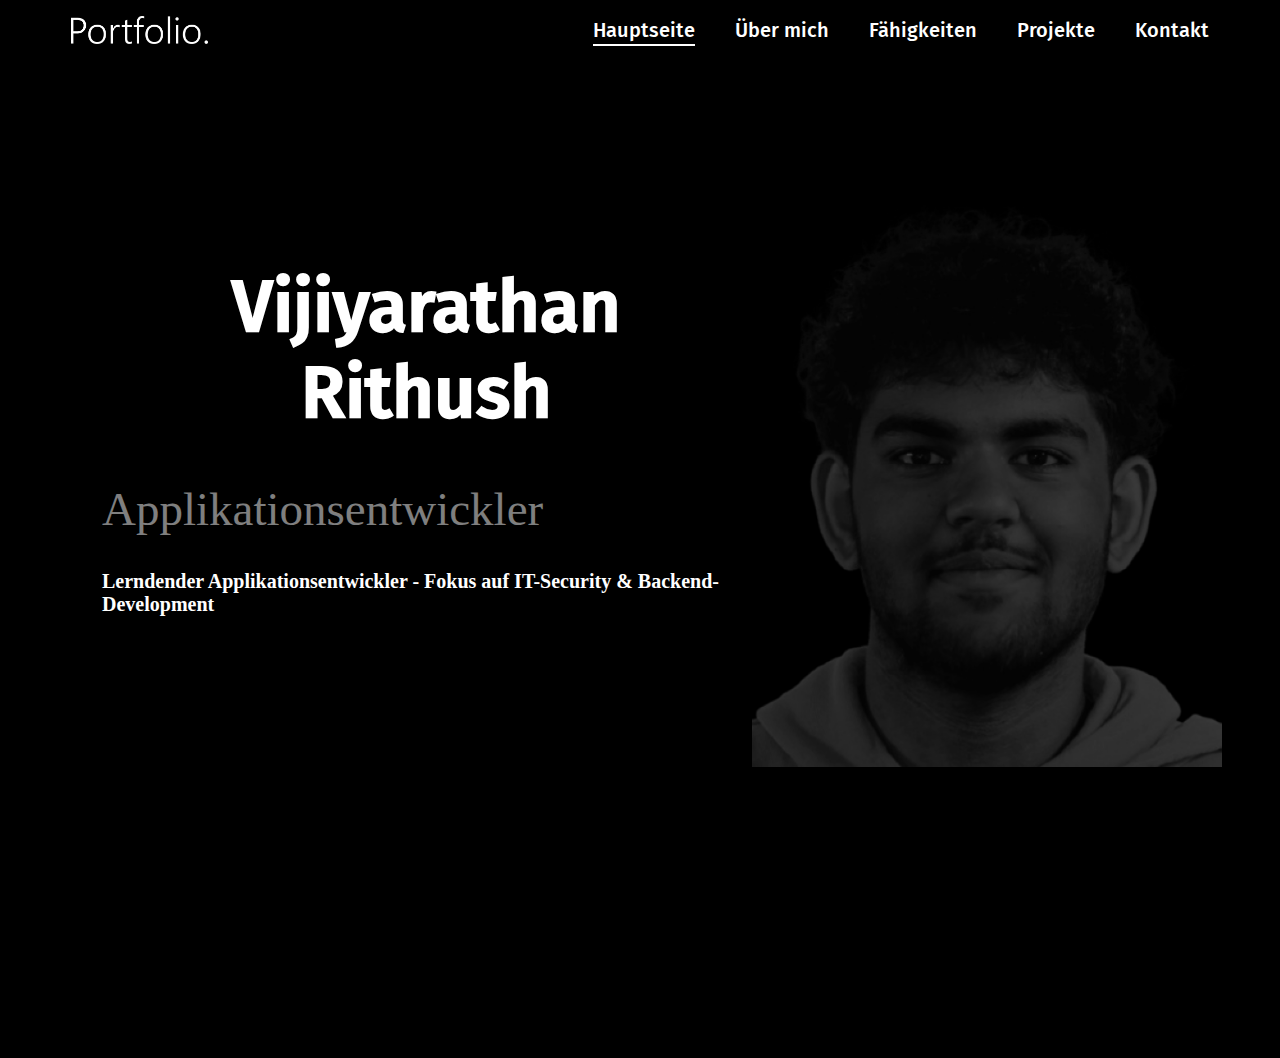
<file: Index.html>
<!doctype html>
<html lang="en">
  <head>
    <meta charset="utf-8" />
    <title>Vijiyarathan&#39;s Portfolio</title>
    <meta name="viewport" content="width=device-width, initial-scale=1.0" />
    <meta name="theme-color" content="#000000" />    <link rel="stylesheet" href="./css/index.css">
    <link rel="stylesheet" href="./css/font.css">
    <link rel="stylesheet" href="./css/styles.css">
    <link rel="stylesheet" href="./css/components.css">
    <link rel="stylesheet" href="./css/Hauptseite.css">
  </head>
  <body>
    <div class="hauptseite">
      <div class="columnheaderlog container-xs">
        <header class="headerheaderlog-2">
      <img src="public/images/img_header_logo.png" alt="Headerlogo" class="headerlogo_one-1" />
      <div class="navigation-1">
        <ul class="rowhauptseite">
          <li>              <a href="index.html" class="active">
              <p class="ui heading size-textxs">Hauptseite</p>
            </a>
          </li>
          <li>
            <a href="uebermich.html">
              <p class="ui heading size-textxs">Über mich</p>
            </a>
          </li>
          <li>
            <a href="Faehigkeiten.html">
              <p class="ui heading size-textxs">Fähigkeiten</p>
            </a>
          </li>
          <li>
            <a href="Projekte.html">
              <p class="ui heading size-textxs">Projekte</p>
            </a>
          </li>
          <li>
            <a href="Kontakt.html">
              <p class="ui heading size-textxs">Kontakt</p>
            </a>
          </li>
        </ul>
      </div>
    </header>
        <div class="rowvijiyarathan">
          <div class="columnkontakt">
            <div class="columnvijiyarat">
              <h1 class="vijiyarathan-1 ui heading size-headinglg">Vijiyarathan Rithush</h1>
              <p class="applikationsent ui text size-texts">Applikationsentwickler</p>
              <h2 class="lerndenderappl ui heading size-headingxs">
                Lerndender Applikationsentwickler - Fokus auf IT-Security & Backend-Development
              </h2>
            </div>
          </div>
          <img src="public/images/img_vijiyarathan_rithush.png" alt="Vijiyarathan" class="vijiyarathan" />
        </div>
      </div>
    </div>
  </body>
</html>
</file>
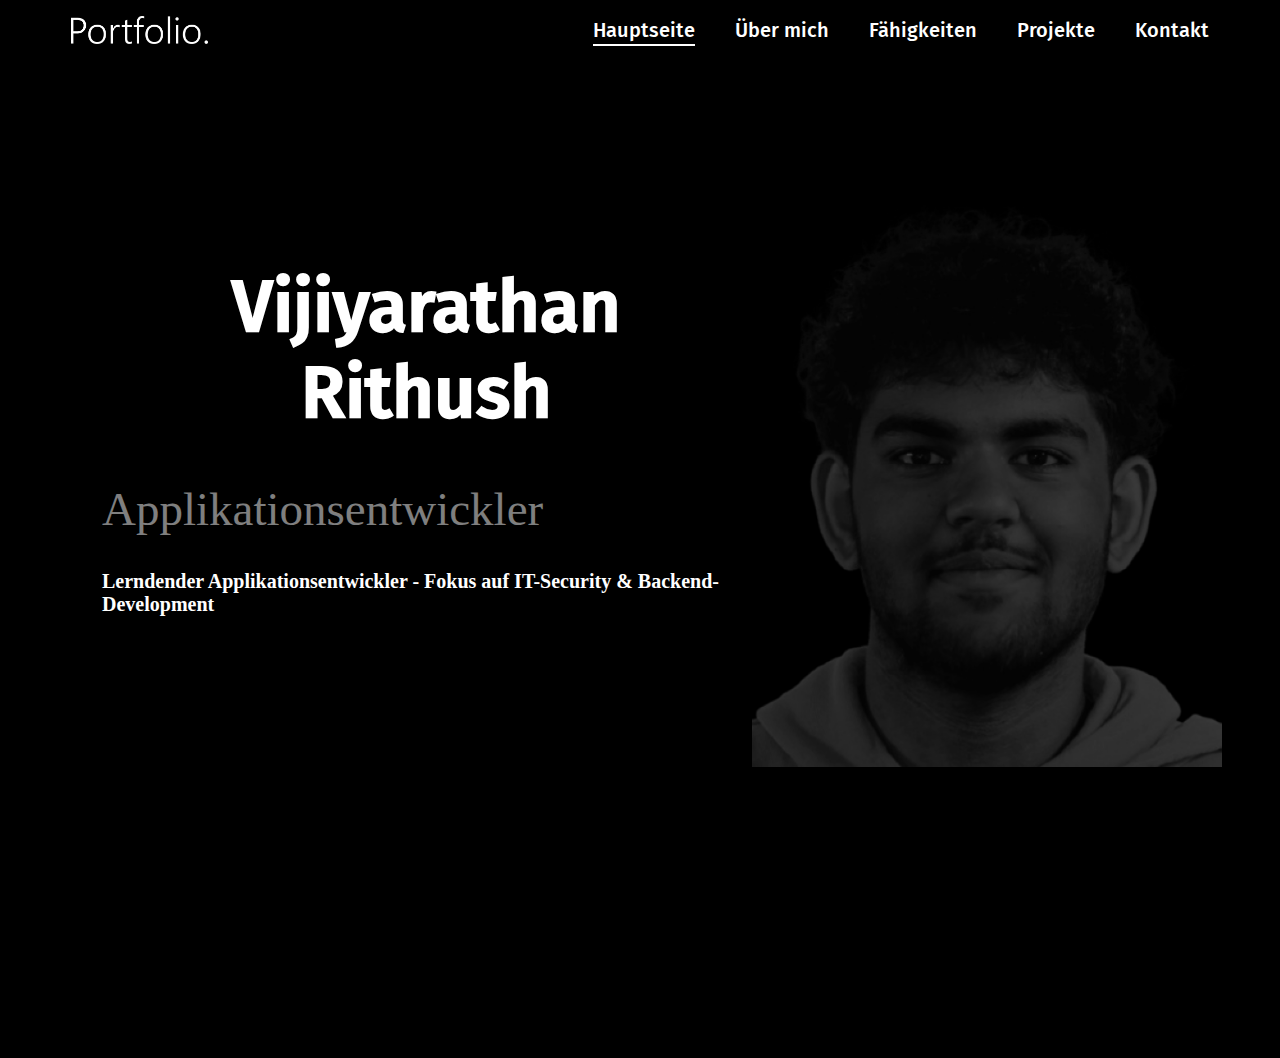
<file: Vijiyarathan_Rithush_Portfolio/Portfolio/Index.html>
<!doctype html>
<html lang="en">
  <head>
    <meta charset="utf-8" />
    <title>Vijiyarathan&#39;s Portfolio</title>
    <meta name="viewport" content="width=device-width, initial-scale=1.0" />
    <meta name="theme-color" content="#000000" />    <link rel="stylesheet" href="./css/index.css">
    <link rel="stylesheet" href="./css/font.css">
    <link rel="stylesheet" href="./css/styles.css">
    <link rel="stylesheet" href="./css/components.css">
    <link rel="stylesheet" href="./css/Hauptseite.css">
  </head>
  <body>
    <div class="hauptseite">
      <div class="columnheaderlog container-xs">
        <header class="headerheaderlog-2">
      <img src="public/images/img_header_logo.png" alt="Headerlogo" class="headerlogo_one-1" />
      <div class="navigation-1">
        <ul class="rowhauptseite">
          <li>              <a href="Index.html" class="active">
              <p class="ui heading size-textxs">Hauptseite</p>
            </a>
          </li>
          <li>
            <a href="uebermich.html">
              <p class="ui heading size-textxs">Über mich</p>
            </a>
          </li>
          <li>
            <a href="Faehigkeiten.html">
              <p class="ui heading size-textxs">Fähigkeiten</p>
            </a>
          </li>
          <li>
            <a href="Projekte.html">
              <p class="ui heading size-textxs">Projekte</p>
            </a>
          </li>
          <li>
            <a href="Kontakt.html">
              <p class="ui heading size-textxs">Kontakt</p>
            </a>
          </li>
        </ul>
      </div>
    </header>
        <div class="rowvijiyarathan">
          <div class="columnkontakt">
            <div class="columnvijiyarat">
              <h1 class="vijiyarathan-1 ui heading size-headinglg">Vijiyarathan Rithush</h1>
              <p class="applikationsent ui text size-texts">Applikationsentwickler</p>
              <h2 class="lerndenderappl ui heading size-headingxs">
                Lerndender Applikationsentwickler - Fokus auf IT-Security & Backend-Development
              </h2>
            </div>
          </div>
          <img src="public/images/img_vijiyarathan_rithush.png" alt="Vijiyarathan" class="vijiyarathan" />
        </div>
      </div>
    </div>
  </body>
</html>
</file>
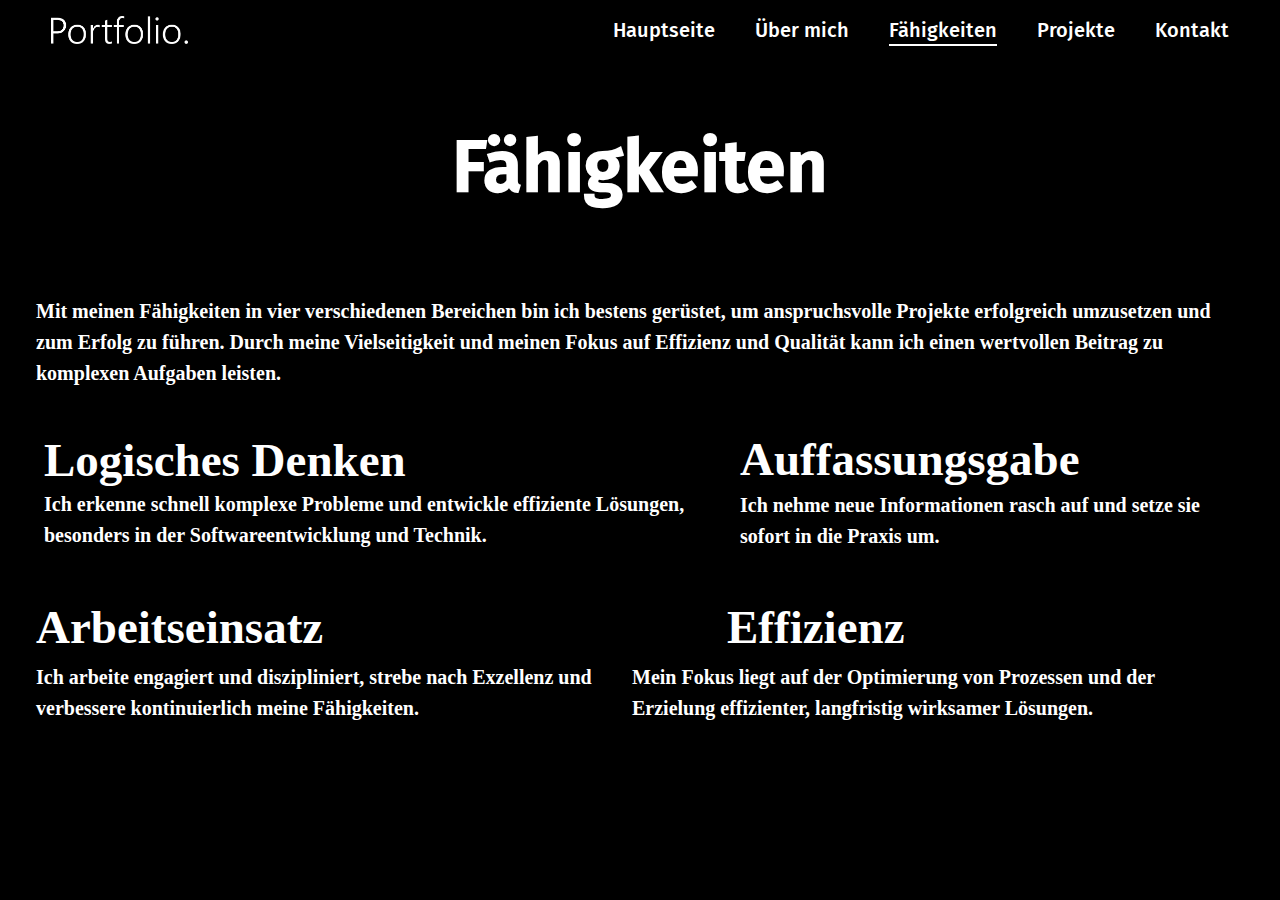
<file: Faehigkeiten.html>
<!doctype html>
<html lang="en">
  <head>
    <meta charset="utf-8" />
    <title>Vijiyarathan&#39;s Portfolio</title>
    <meta name="viewport" content="width=device-width, initial-scale=1.0" />
    <meta name="theme-color" content="#000000" />
    <link rel="stylesheet" type="text/css" href="./css/index.css" />
    <link rel="stylesheet" type="text/css" href="./css/font.css" />
    <link rel="stylesheet" type="text/css" href="./css/styles.css" />
    <link rel="stylesheet" type="text/css" href="./css/components.css" />
    <link rel="stylesheet" type="text/css" href="./css/Fhigkeiten.css" />
  </head>
  <body>
    <header class="headerheaderlog-2">
      <img src="public/images/img_header_logo.png" alt="Headerlogo" class="headerlogo_one-1" />
      <div class="navigation-1" style="text-align: right;">
        <ul class="rowhauptseite">
          <li>
            <a href="index.html">
              <p class="ui heading size-textxs">Hauptseite</p>
            </a>
          </li>
          <li>
            <a href="uebermich.html">
              <p class="ui heading size-textxs">Über mich</p>
            </a>
          </li>
          <li>              <a href="Faehigkeiten.html" class="active">
              <p class="ui heading size-textxs">Fähigkeiten</p>
            </a>
          </li>
          <li>
            <a href="Projekte.html">
              <p class="ui heading size-textxs">Projekte</p>
            </a>
          </li>
          <li>
            <a href="Kontakt.html">
              <p class="ui heading size-textxs">Kontakt</p>
            </a>
          </li>
        </ul>
      </div>
    </header>
    <div class="f-higkeiten">
      <div class="container-xs">
        <div class="row">
          <div class="rowfhigkeiten container-xs">
            <div class="columnfhigkeite">
              <h1 class="vijiyarathan-1 ui heading size-headinglg">Fähigkeiten</h1>
              <div class="column_one">
                <h2 class="description-1 ui heading size-headingxs">
                  Mit meinen Fähigkeiten in vier verschiedenen Bereichen bin ich bestens gerüstet, um anspruchsvolle
                  Projekte erfolgreich umzusetzen und zum Erfolg zu führen. Durch meine Vielseitigkeit und meinen Fokus
                  auf Effizienz und Qualität kann ich einen wertvollen Beitrag zu komplexen Aufgaben leisten.
                </h2>
                <div class="skills">
                  <div class="column">
                    <div class="rowlogisches">
                      <div class="columnlogisches">
                        <h3 class="logisches ui heading size-headingmd">Logisches Denken</h3>
                        <h4 class="description-2 ui heading size-headingxs">
                          Ich erkenne schnell komplexe Probleme und entwickle effiziente Lösungen, besonders in der
                          Softwareentwicklung und Technik.
                        </h4>
                      </div>
                      <div class="columnauffassun">
                        <h5 class="logisches ui heading size-headingmd">Auffassungsgabe</h5>
                        <h6 class="ichnehmeneue ui heading size-headingxs">
                          Ich nehme neue Informationen rasch auf und setze sie sofort in die Praxis um.
                        </h6>
                      </div>
                    </div>
                    <div class="rowarbeitseinsa">
                      <div class="columnarbeitsei">
                        <h1 class="logisches ui heading size-headingmd">Arbeitseinsatz</h1>
                        <h4 class="icharbeite ui heading size-headingxs">
                          Ich arbeite engagiert und diszipliniert, strebe nach Exzellenz und verbessere kontinuierlich
                          meine Fähigkeiten.
                        </h4>
                      </div>
                      <div class="columnarbeitsei">
                        <h1 class="effizienz ui heading size-headingmd">Effizienz</h1>
                        <h4 class="meinfokus ui heading size-headingxs">
                          Mein Fokus liegt auf der Optimierung von Prozessen und der Erzielung effizienter, langfristig
                          wirksamer Lösungen.
                        </h4>
                      </div>
                    </div>
                  </div>
                </div>
              </div>
            </div>
          </div>
        </div>
      </div>
    </div>
  </body>
</html>
</file>
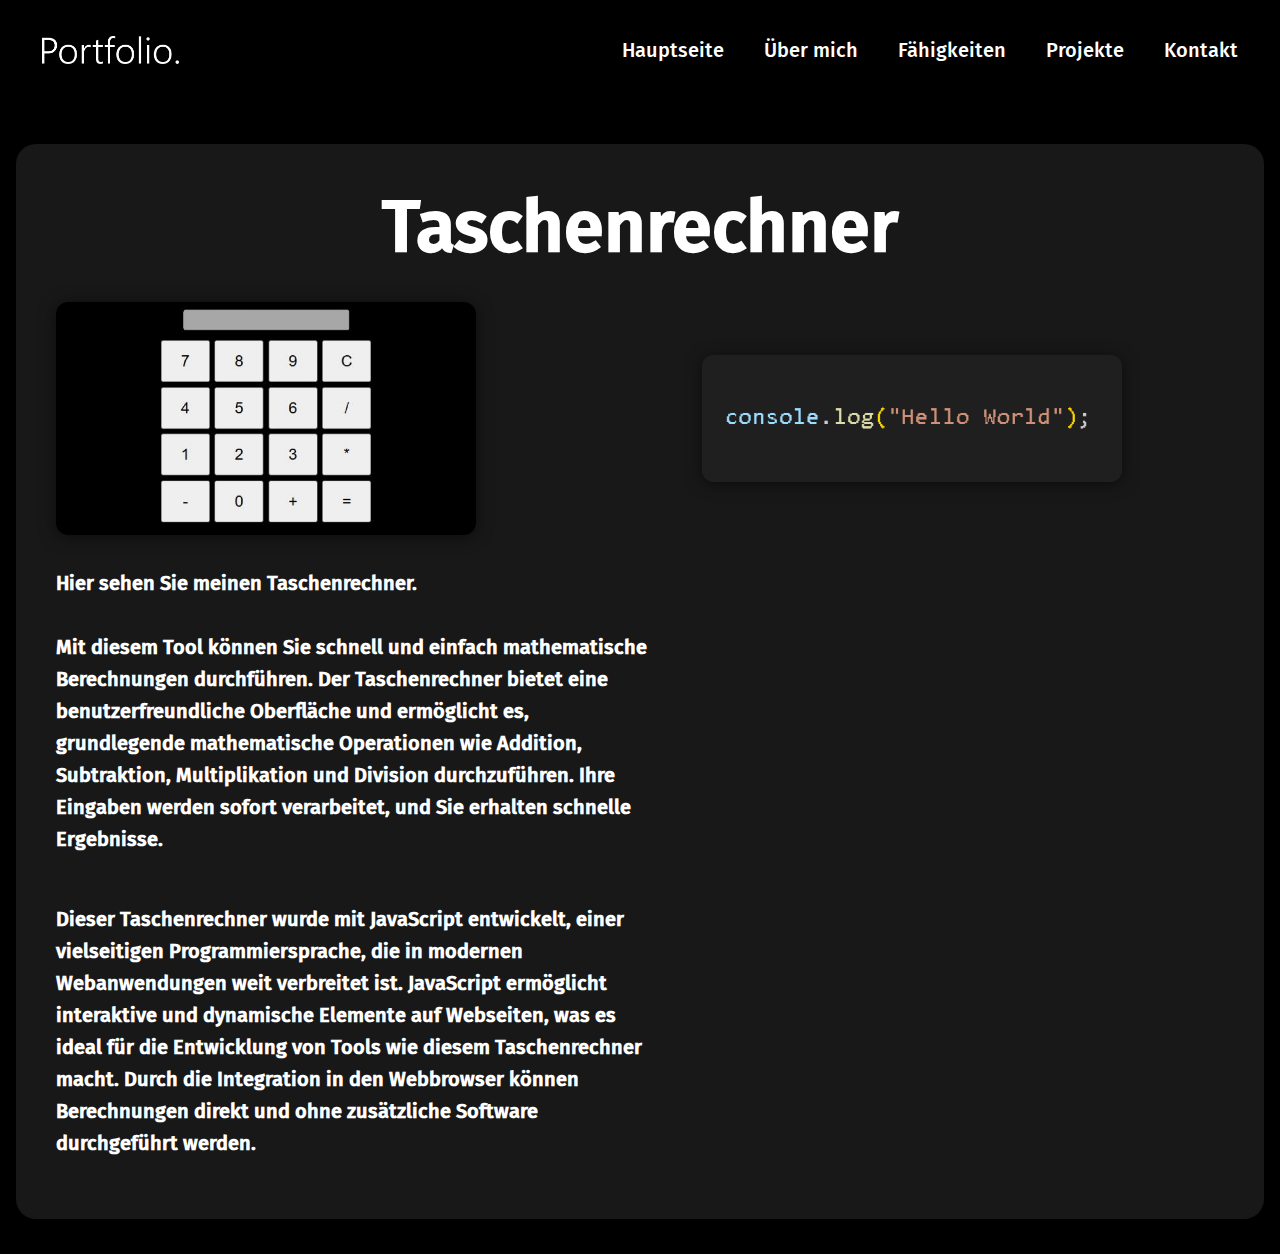
<file: JavaScriptTaschenrechner.html>
<!doctype html>
<html lang="en">
  <head>
    <meta charset="utf-8" />
    <title>Vijiyarathan&#39;s Portfolio</title>
    <meta name="viewport" content="width=device-width, initial-scale=1.0" />
    <meta name="theme-color" content="#000000" />
    <link rel="stylesheet" type="text/css" href="./css/index.css" />
    <link rel="stylesheet" type="text/css" href="./css/font.css" />
    <link rel="stylesheet" type="text/css" href="./css/styles.css" />
    <link rel="stylesheet" type="text/css" href="./css/components.css" />
    <link rel="stylesheet" type="text/css" href="./css/JavaScriptTaschenrechner.css" />
    <link rel="stylesheet" type="text/css" href="./css/ProjektDetail.css" />
  </head>
  <body>
    <div class="java-projektv">
      <div class="rowheaderlogo-1 container-xs">
        <div class="projekte-3">
                   <header class="headerheaderlog-2">
      <img src="public/images/img_header_logo.png" alt="Headerlogo" class="headerlogo_one-1" />
      <div class="navigation-1">
        <ul class="rowhauptseite">
          <li>
            <a href="index.html">
              <p class="ui heading size-textxs">Hauptseite</p>
            </a>
          </li>
          <li>
            <a href="uebermich.html">
              <p class="ui heading size-textxs">Über mich</p>
            </a>
          </li>
          <li>
            <a href="Faehigkeiten.html">
              <p class="ui heading size-textxs">Fähigkeiten</p>
            </a>
          </li>
          <li>
            <a href="Projekte.html">
              <p class="ui heading size-textxs">Projekte</p>
            </a>
          </li>
          <li>
            <a href="Kontakt.html">
              <p class="ui heading size-textxs">Kontakt</p>
            </a>
          </li>
        </ul>
      </div>
    </header>
          <div class="projekt-content">
            <h1 class="vijiyarathan-1 ui heading size-headinglg">Taschenrechner</h1>
            <div class="projekt-bilder-row">
              <div>
                <img src="public/images/img_javascript_taschenrechner.png" alt="Taschenrechner" />
              </div>
              <div>
                <img class="js-code" src="public/images/img_image.png" alt="JS Code" />
              </div>
            </div>
            <div class="projekt-text-row">
              <div>
                <h2 class="description-6 ui heading size-headingxs">
                  Hier sehen Sie meinen Taschenrechner.<br><br>
                  Mit diesem Tool können Sie schnell und einfach mathematische Berechnungen durchführen. Der Taschenrechner bietet eine benutzerfreundliche Oberfläche und ermöglicht es, grundlegende mathematische Operationen wie Addition, Subtraktion, Multiplikation und Division durchzuführen. Ihre Eingaben werden sofort verarbeitet, und Sie erhalten schnelle Ergebnisse.
                </h2>
              </div>
              <div>
                <h3 class="description-7 ui heading size-headingxs">
                  Dieser Taschenrechner wurde mit JavaScript entwickelt, einer vielseitigen Programmiersprache, die in modernen Webanwendungen weit verbreitet ist. JavaScript ermöglicht interaktive und dynamische Elemente auf Webseiten, was es ideal für die Entwicklung von Tools wie diesem Taschenrechner macht. Durch die Integration in den Webbrowser können Berechnungen direkt und ohne zusätzliche Software durchgeführt werden.
                </h3>
              </div>
            </div>
          </div>
        </div>
      </div>
    </div>
  </body>
</html>
</file>
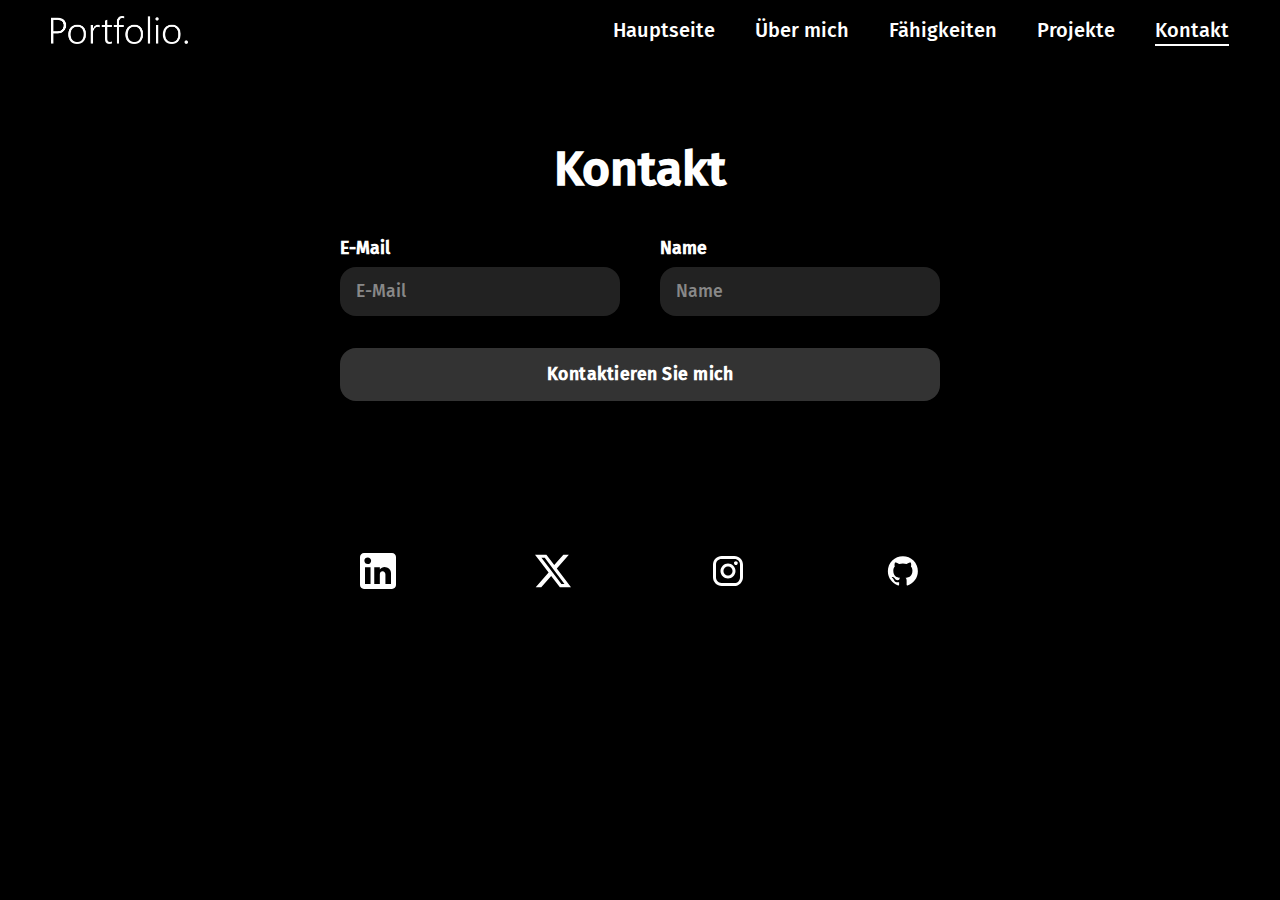
<file: Kontakt.html>
<!doctype html>
<html lang="de">
  <head>
    <meta charset="utf-8" />
    <title>Vijiyarathan&#39;s Portfolio</title>
    <meta name="viewport" content="width=device-width, initial-scale=1.0" />
    <meta name="theme-color" content="#000000" />
    <link rel="stylesheet" type="text/css" href="./css/index.css" />
    <link rel="stylesheet" type="text/css" href="./css/font.css" />
    <link rel="stylesheet" type="text/css" href="./css/styles.css" />
    <link rel="stylesheet" type="text/css" href="./css/components.css" />
    <link rel="stylesheet" type="text/css" href="./css/Kontakt.css" />
  </head>
  <body>
    <header class="headerheaderlog-2">
      <img src="public/images/img_header_logo.png" alt="Headerlogo" class="headerlogo_one" />
      <div class="navigation-1" style="text-align: right;">
        <ul class="rowhauptseite">
          <li>
            <a href="index.html">
              <p class="ui heading size-textxs">Hauptseite</p>
            </a>
          </li>
          <li>
            <a href="uebermich.html">
              <p class="ui heading size-textxs">Über mich</p>
            </a>
          </li>
          <li>
            <a href="Faehigkeiten.html">
              <p class="ui heading size-textxs">Fähigkeiten</p>
            </a>
          </li>
          <li>
            <a href="Projekte.html">
              <p class="ui heading size-textxs">Projekte</p>
            </a>
          </li>
          <li>              <a href="Kontakt.html" class="active">
              <p class="ui heading size-textxs">Kontakt</p>
            </a>
          </li>
        </ul>
      </div>
    </header>
    <section class="kontakt-section">
      <div class="kontakt-container">
        <h2 class="kontakt-title">Kontakt</h2>
        <form class="kontakt-form" action="#" method="post">
          <div class="kontakt-field">
            <label class="kontakt-label" for="email">E-Mail</label>
            <input class="kontakt-input" type="email" id="email" name="email" placeholder="E-Mail">
          </div>
          <div class="kontakt-field">
            <label class="kontakt-label" for="name">Name</label>
            <input class="kontakt-input" type="text" id="name" name="name" placeholder="Name">
          </div>
          <button class="kontakt-button" type="submit">Kontaktieren Sie mich</button>
        </form>
        <div class="kontakt-social">
          <a href="https://www.linkedin.com/in/Vijiyarathan-Rithush/" class="kontakt-social-link" target="_blank" rel="noopener noreferrer"><img src="public/images/img_vector.svg" alt="LinkedIn" width="36" height="36" loading="lazy" /></a>
          <a href="https://x.com/VRithush" class="kontakt-social-link" target="_blank" rel="noopener noreferrer"><img src="public/images/img_twitter.svg" alt="X" width="36" height="36" loading="lazy" /></a>
          <a href="https://www.instagram.com/im_not_rithush" class="kontakt-social-link" target="_blank" rel="noopener noreferrer"><img src="public/images/img_instagram.svg" alt="Instagram" width="36" height="36" loading="lazy" /></a>
          <a href="https://github.com/Vijiyarathan-Rithush" class="kontakt-social-link" target="_blank" rel="noopener noreferrer"><img src="public/images/img_github.svg" alt="GitHub" width="36" height="36" loading="lazy" /></a>
        </div>
      </div>
    </section>
  </body>
</html>
</file>
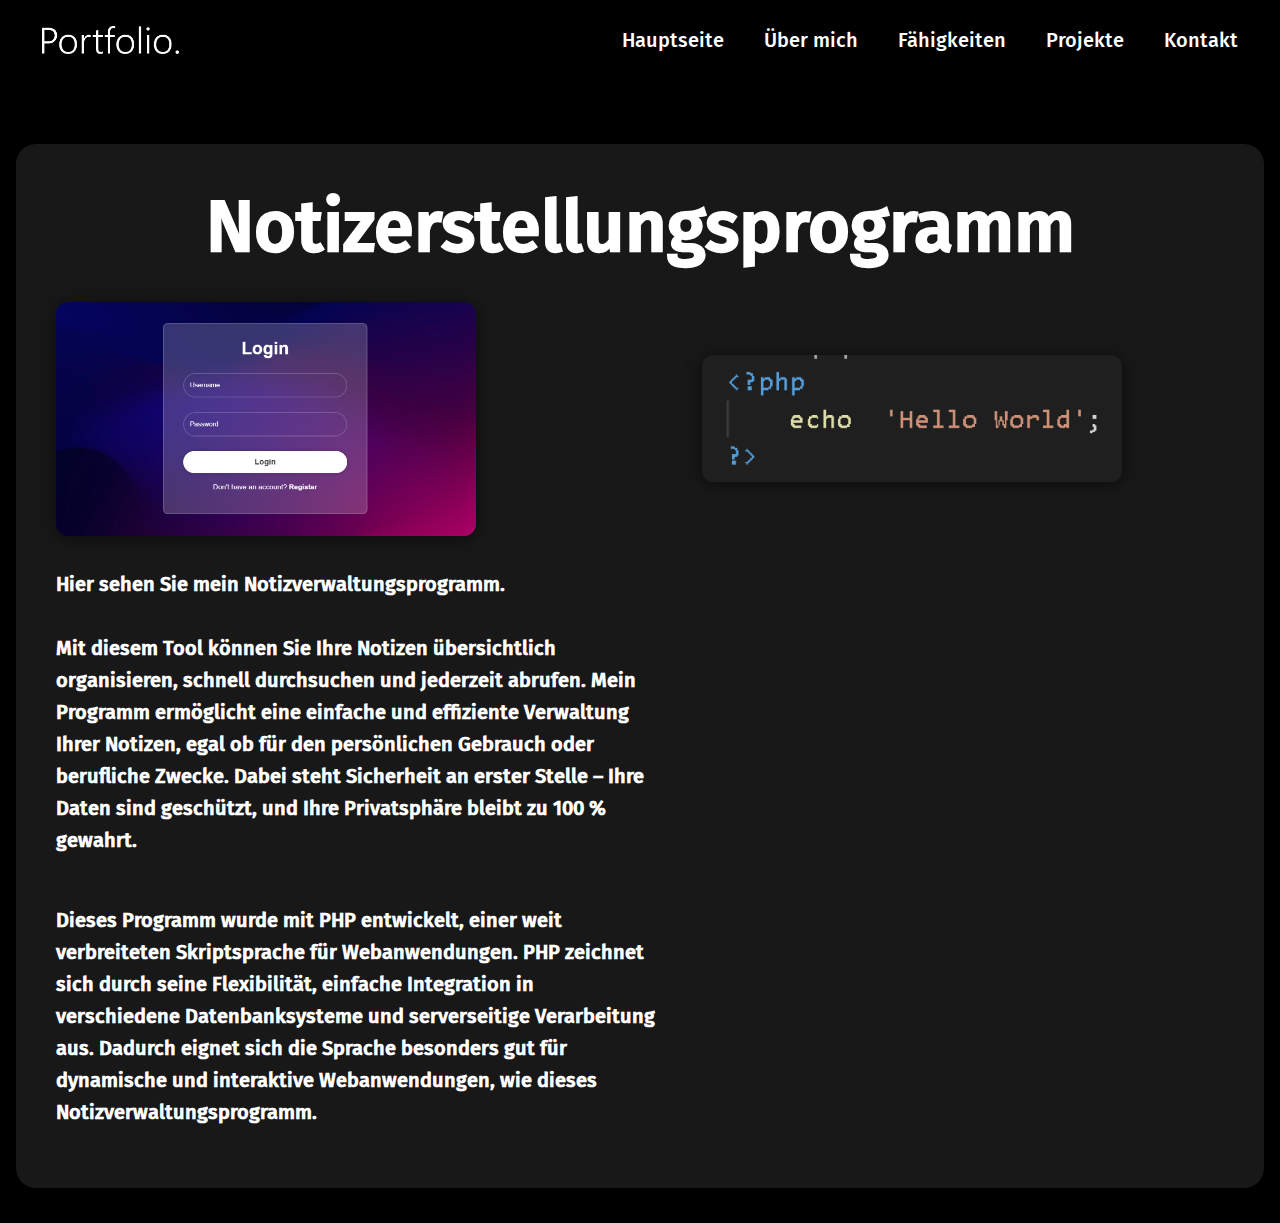
<file: PHPNotizerstellungsprogramm.html>
<!doctype html>
<html lang="en">
  <head>
    <meta charset="utf-8" />
    <title>Vijiyarathan&#39;s Portfolio</title>
    <meta name="viewport" content="width=device-width, initial-scale=1.0" />
    <meta name="theme-color" content="#000000" />
    <link rel="stylesheet" type="text/css" href="./css/index.css" />
    <link rel="stylesheet" type="text/css" href="./css/font.css" />
    <link rel="stylesheet" type="text/css" href="./css/styles.css" />
    <link rel="stylesheet" type="text/css" href="./css/components.css" />
    <link rel="stylesheet" type="text/css" href="./css/JavaProjektverwaltungsprogramm.css" />
    <link rel="stylesheet" type="text/css" href="./css/ProjektDetail.css" />
  </head>
  <body>
    <div class="java-projektv">
      <div class="rowheaderlogo-1 container-xs">
        <div class="projekte-3">
          <header class="headerheaderlog-2">
      <img src="public/images/img_header_logo.png" alt="Headerlogo" class="headerlogo_one-1" />
      <div class="navigation-1">
        <ul class="rowhauptseite">
          <li>
            <a href="index.html">
              <p class="ui heading size-textxs">Hauptseite</p>
            </a>
          </li>
          <li>
            <a href="uebermich.html">
              <p class="ui heading size-textxs">Über mich</p>
            </a>
          </li>
          <li>
            <a href="Faehigkeiten.html">
              <p class="ui heading size-textxs">Fähigkeiten</p>
            </a>
          </li>
          <li>
            <a href="Projekte.html">
              <p class="ui heading size-textxs">Projekte</p>
            </a>
          </li>
          <li>
            <a href="Kontakt.html">
              <p class="ui heading size-textxs">Kontakt</p>
            </a>
          </li>
        </ul>
      </div>
    </header>
          <div class="projekt-content">
            <h1 class="vijiyarathan-1 ui heading size-headinglg">Notizerstellungsprogramm</h1>
            <div class="projekt-bilder-row">
              <div>
                <img src="public/images/img_php_notizverwaltungsprogramm.png" alt="Login" />
              </div>
              <div>
                <img class="PHPimg" src="public/images/img_php_code.png" alt="PHP Code" />
              </div>
            </div>
            <div class="projekt-text-row">
              <div>
                <h2 class="description-6 ui heading size-headingxs">
                  Hier sehen Sie mein Notizverwaltungsprogramm.<br><br>
                  Mit diesem Tool können Sie Ihre Notizen übersichtlich organisieren, schnell durchsuchen und jederzeit abrufen. Mein Programm ermöglicht eine einfache und effiziente Verwaltung Ihrer Notizen, egal ob für den persönlichen Gebrauch oder berufliche Zwecke. Dabei steht Sicherheit an erster Stelle – Ihre Daten sind geschützt, und Ihre Privatsphäre bleibt zu 100 % gewahrt.
                </h2>
              </div>
              <div>
                <h3 class="description-7 ui heading size-headingxs">
                  Dieses Programm wurde mit PHP entwickelt, einer weit verbreiteten Skriptsprache für Webanwendungen. PHP zeichnet sich durch seine Flexibilität, einfache Integration in verschiedene Datenbanksysteme und serverseitige Verarbeitung aus. Dadurch eignet sich die Sprache besonders gut für dynamische und interaktive Webanwendungen, wie dieses Notizverwaltungsprogramm.
                </h3>
              </div>
            </div>
          </div>
        </div>
      </div>
    </div>
  </body>
</html>
</file>
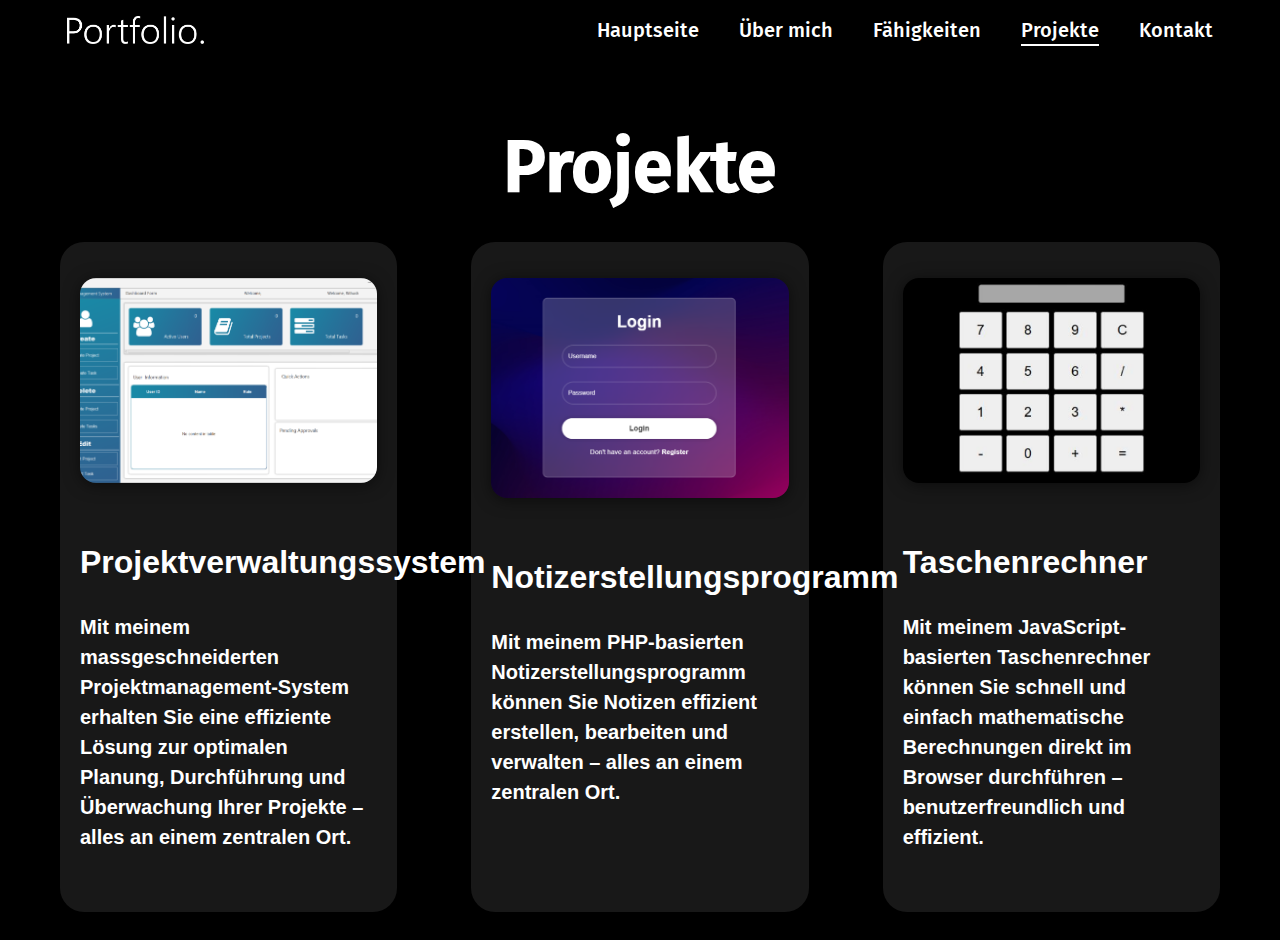
<file: Projekte.html>
<!doctype html>
<html lang="en">
  <head>
    <meta charset="utf-8" />
    <title>Vijiyarathan&#39;s Portfolio</title>
    <meta name="viewport" content="width=device-width, initial-scale=1.0" />
    <meta name="theme-color" content="#000000" />
    <link rel="stylesheet" type="text/css" href="./css/index.css" />
    <link rel="stylesheet" type="text/css" href="./css/font.css" />
    <link rel="stylesheet" type="text/css" href="./css/styles.css" />
    <link rel="stylesheet" type="text/css" href="./css/components.css" />
    <link rel="stylesheet" type="text/css" href="./css/Projekte.css" />
  </head>
  <body>
    <div class="hauptseite">
      <div class="columnheaderlog-1 container-xs">
        <header class="headerheaderlog-2">
      <img src="public/images/img_header_logo.png" alt="Headerlogo" class="headerlogo_one-1" />
      <div class="navigation-1" style="text-align: right;">
        <ul class="rowhauptseite">
          <li>
            <a href="index.html">
              <p class="ui heading size-textxs">Hauptseite</p>
            </a>
          </li>
          <li>
            <a href="uebermich.html">
              <p class="ui heading size-textxs">Über mich</p>
            </a>
          </li>
          <li>
            <a href="Faehigkeiten.html">
              <p class="ui heading size-textxs">Fähigkeiten</p>
            </a>
          </li>
          <li>              <a href="Projekte.html" class="active">
              <p class="ui heading size-textxs">Projekte</p>
            </a>
          </li>
          <li>
            <a href="Kontakt.html">
              <p class="ui heading size-textxs">Kontakt</p>
            </a>
          </li>
        </ul>
      </div>
    </header>
        <div class="newscreenbody">
          <h1 class="vijiyarathan-1 ui heading size-headinglg" style="text-align:center; width:100%; display:block ;">Projekte</h1>
          <!-- Navigation unter Portfolio-Intro -->
          <input type="checkbox" id="nav-toggle" hidden />
          <div class="projekte-2">
            <a href="JavaProjektverwaltungsprogramm.html" class="columnview">
              <div class="stackview">
                <div class="view"></div>
                <img src="public/images/img_java_projektver.png" alt="Image" class="image" />
              </div>
              <h2 class="javaprojektv ui heading size-headings">Projektverwaltungssystem</h2>
              <h3 class="description-3 ui heading size-headingxs">
                Mit meinem massgeschneiderten Projektmanagement-System erhalten Sie eine effiziente Lösung zur optimalen
                Planung, Durchführung und Überwachung Ihrer Projekte – alles an einem zentralen Ort.
              </h3>
            </a>
            
            <a class="columnview" href="PHPNotizerstellungsprogramm.html">
              <div class="stackview">
                <div class="view"></div>
                <img src="public/images/img_php_notizverwaltungsprogramm.png" alt="Image" class="image" />
              </div>
              <h2 class="javaprojektv ui heading size-headings">Notizerstellungsprogramm</h2>
              <div class="description-3 ui heading size-headingxs">
                Mit meinem PHP-basierten Notizerstellungsprogramm können Sie Notizen effizient erstellen, bearbeiten und
                verwalten – alles an einem zentralen Ort.
              </div>
            </a>

            <a class="columnview" href="JavaScriptTaschenrechner.html">
              <div class="stackview">
                <div class="view"></div>
                <img src="public/images/img_javascript_taschenrechner.png" alt="Image" class="image" />
              </div>
              <h2 class="javaprojektv ui heading size-headings">Taschenrechner</h2>
              <div class="description-3 ui heading size-headingxs">
                Mit meinem JavaScript-basierten Taschenrechner können Sie schnell und einfach mathematische Berechnungen direkt im Browser durchführen – benutzerfreundlich und effizient.
              </div>
            </a>

          </div>
        </div>
      </div>
    </div>
  </body>
</html>
</file>
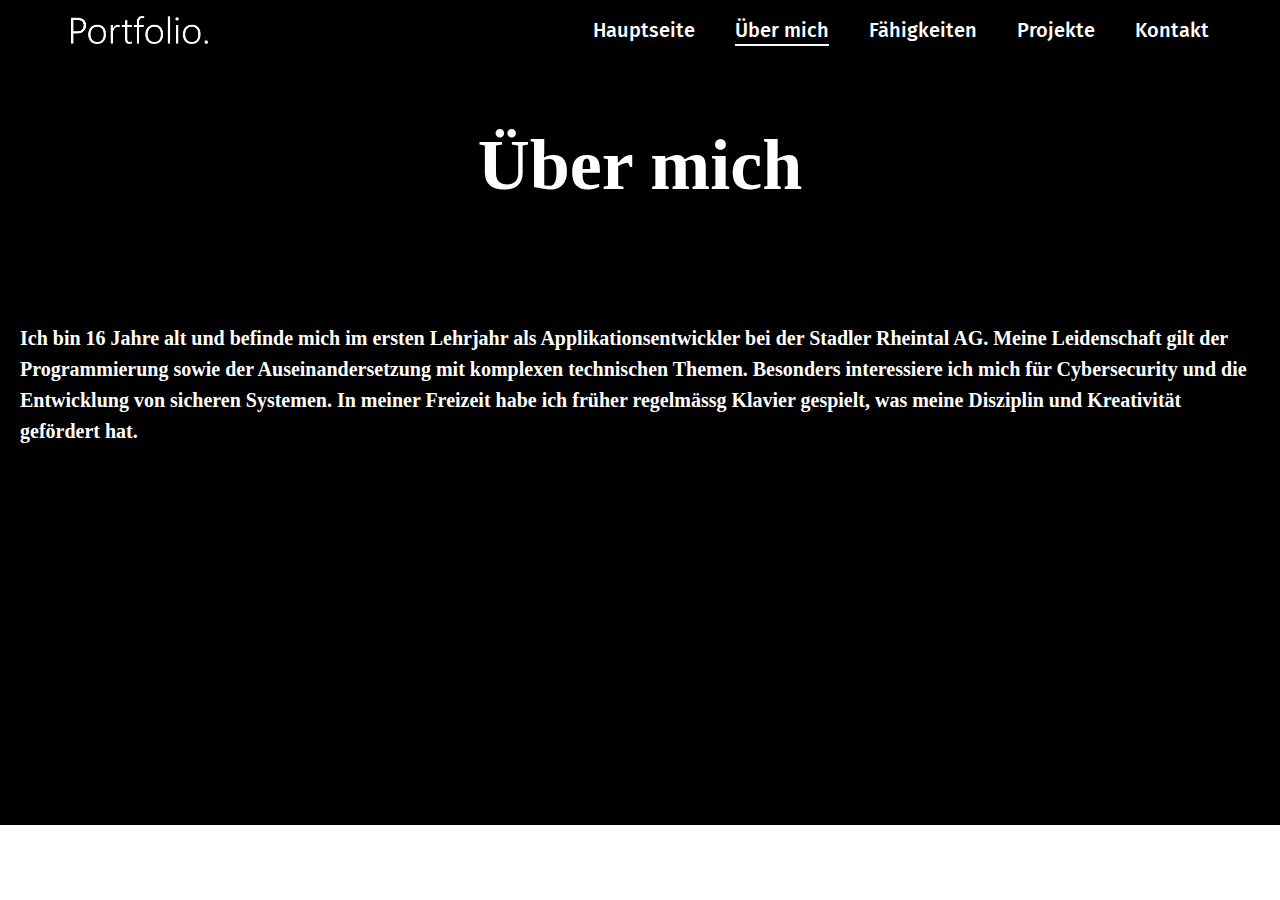
<file: uebermich.html>
<!doctype html>
<html lang="en">
  <head>
    <meta charset="utf-8" />
    <title>Vijiyarathan&#39;s Portfolio</title>
    <meta name="viewport" content="width=device-width, initial-scale=1.0" />
    <meta name="theme-color" content="#000000" />
    <link rel="stylesheet" type="text/css" href="./css/index.css" />
    <link rel="stylesheet" type="text/css" href="./css/font.css" />
    <link rel="stylesheet" type="text/css" href="./css/styles.css" />
    <link rel="stylesheet" type="text/css" href="./css/components.css" />
    <link rel="stylesheet" type="text/css" href="./css/bermich.css" />
  </head>
  <body>
    <div class="ber-mich">
      <div class="rowheaderlogo container-xs">
        <div class="bermich">
      <header class="headerheaderlog-2">
      <img src="public/images/img_header_logo.png" alt="Headerlogo" class="headerlogo_one-1" />
      <div class="navigation-1">
        <ul class="rowhauptseite">
          <li>
            <a href="index.html">
              <p class="ui heading size-textxs">Hauptseite</p>
            </a>
          </li>
          <li>              <a href="uebermich.html" class="active">
              <p class="ui heading size-textxs">Über mich</p>
            </a>
          </li>
          <li>
            <a href="Faehigkeiten.html">
              <p class="ui heading size-textxs">Fähigkeiten</p>
            </a>
          </li>
          <li>
            <a href="Projekte.html">
              <p class="ui heading size-textxs">Projekte</p>
            </a>
          </li>
          <li>
            <a href="Kontakt.html">
              <p class="ui heading size-textxs">Kontakt</p>
            </a>
          </li>
        </ul>
      </div>
    </header>
          <h1 class="bermich-1 ui heading size-headinglg">Über mich</h1>
          <h2 class="description ui heading size-headingxs">
            Ich bin 16 Jahre alt und befinde mich im ersten Lehrjahr als Applikationsentwickler bei der Stadler Rheintal
            AG. Meine Leidenschaft gilt der Programmierung sowie der Auseinandersetzung mit komplexen technischen
            Themen. Besonders interessiere ich mich für Cybersecurity und die Entwicklung von sicheren Systemen. In
            meiner Freizeit habe ich früher regelmässg Klavier gespielt, was meine Disziplin und Kreativität gefördert
            hat.
          </h2>
        </div>
      </div>
    </div>
  </body>
</html>
</file>
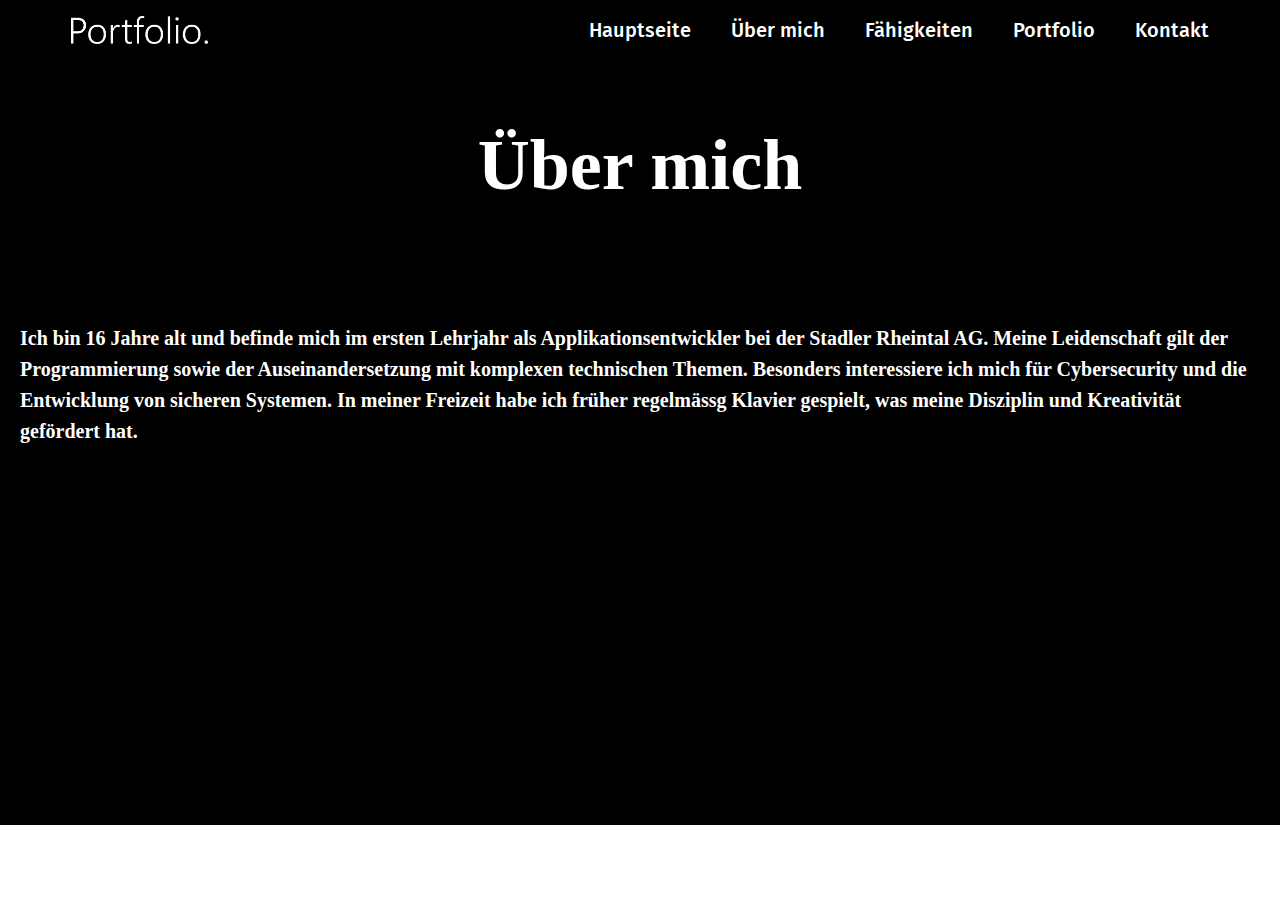
<file: Vijiyarathan_Rithush_Portfolio/Portfolio/bermich.html>
<!doctype html>
<html lang="en">
  <head>
    <meta charset="utf-8" />
    <title>Vijiyarathan&#39;s Application</title>
    <meta name="viewport" content="width=device-width, initial-scale=1.0" />
    <meta name="theme-color" content="#000000" />
    <link rel="stylesheet" type="text/css" href="./css/index.css" />
    <link rel="stylesheet" type="text/css" href="./css/font.css" />
    <link rel="stylesheet" type="text/css" href="./css/styles.css" />
    <link rel="stylesheet" type="text/css" href="./css/components.css" />
    <link rel="stylesheet" type="text/css" href="./css/bermich.css" />
  </head>
  <body>
    <div class="ber-mich">
      <div class="rowheaderlogo container-xs">
        <div class="bermich">
          <header class="headerheaderlog-1">
            <img src="public/images/img_header_logo.png" alt="Headerlogo" class="headerlogo_one-1" />
            <div class="navigation-1">
              <ul class="rowhauptseite">
                <li>
                  <a href="Index.html">
                    <p class="ui heading size-textxs">Hauptseite</p>
                  </a>
                </li>
                <li>
                  <a href="bermich.html">
                    <p class="ui heading size-textxs">Über mich</p>
                  </a>
                </li>
                <li>
                  <a href="Fhigkeiten.html">
                    <p class="ui heading size-textxs">Fähigkeiten</p>
                  </a>
                </li>
                <li>
                  <a href="Porjekte.html">
                    <p class="ui heading size-textxs">Portfolio</p>
                  </a>
                </li>
                <li>
                  <a href="Kontakt.html">
                    <p class="ui heading size-textxs">Kontakt</p>
                  </a>
                </li>
              </ul>
            </div>
          </header>
          <h1 class="bermich-1 ui heading size-headinglg">Über mich</h1>
          <h2 class="description ui heading size-headingxs">
            Ich bin 16 Jahre alt und befinde mich im ersten Lehrjahr als Applikationsentwickler bei der Stadler Rheintal
            AG. Meine Leidenschaft gilt der Programmierung sowie der Auseinandersetzung mit komplexen technischen
            Themen. Besonders interessiere ich mich für Cybersecurity und die Entwicklung von sicheren Systemen. In
            meiner Freizeit habe ich früher regelmässg Klavier gespielt, was meine Disziplin und Kreativität gefördert
            hat.
          </h2>
        </div>
      </div>
    </div>
  </body>
</html>
</file>
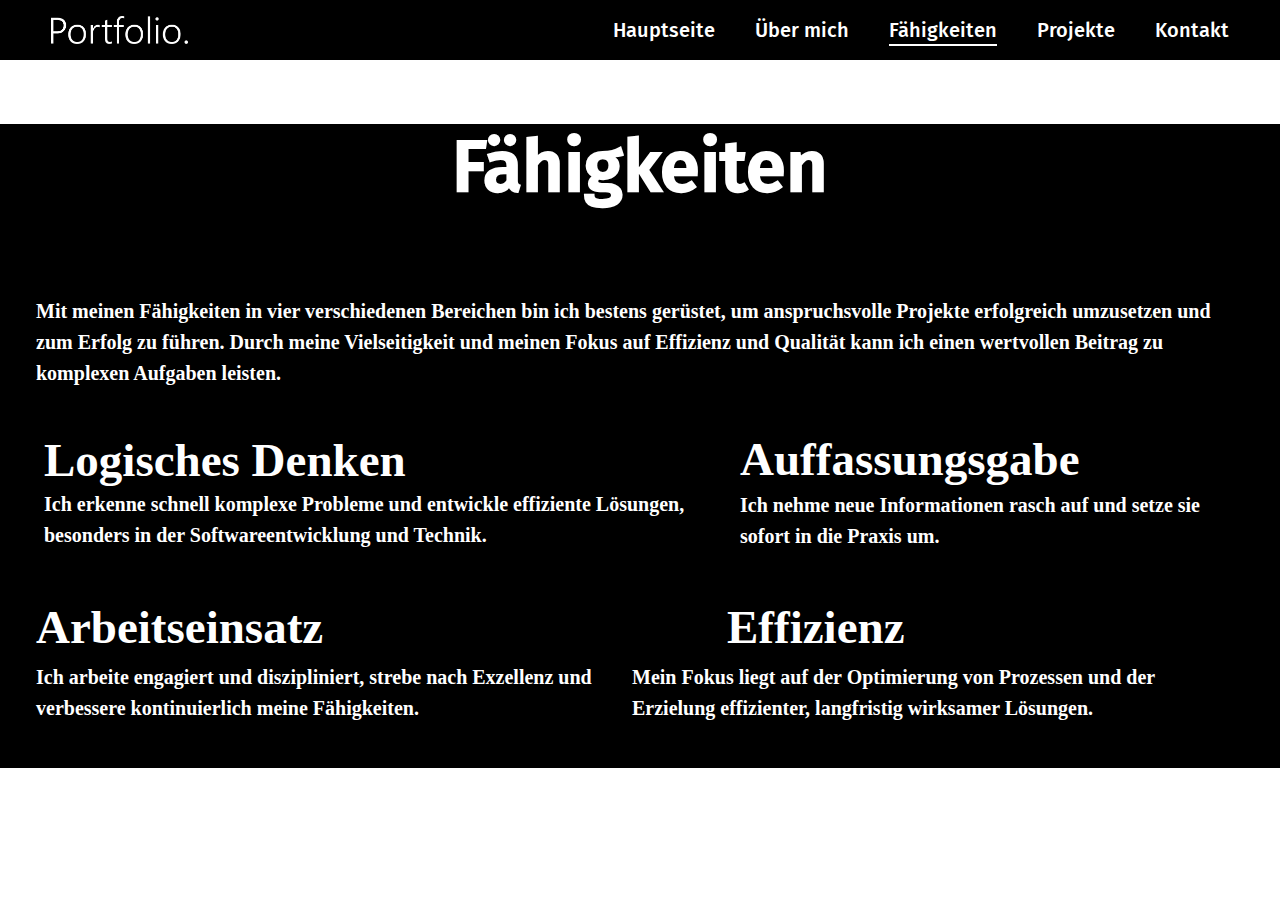
<file: Vijiyarathan_Rithush_Portfolio/Portfolio/Faehigkeiten.html>
<!doctype html>
<html lang="en">
  <head>
    <meta charset="utf-8" />
    <title>Vijiyarathan&#39;s Portfolio</title>
    <meta name="viewport" content="width=device-width, initial-scale=1.0" />
    <meta name="theme-color" content="#000000" />
    <link rel="stylesheet" type="text/css" href="./css/index.css" />
    <link rel="stylesheet" type="text/css" href="./css/font.css" />
    <link rel="stylesheet" type="text/css" href="./css/styles.css" />
    <link rel="stylesheet" type="text/css" href="./css/components.css" />
    <link rel="stylesheet" type="text/css" href="./css/Fhigkeiten.css" />
  </head>
  <body>
    <header class="headerheaderlog-2">
      <img src="public/images/img_header_logo.png" alt="Headerlogo" class="headerlogo_one-1" />
      <div class="navigation-1">
        <ul class="rowhauptseite">
          <li>
            <a href="Index.html">
              <p class="ui heading size-textxs">Hauptseite</p>
            </a>
          </li>
          <li>
            <a href="uebermich.html">
              <p class="ui heading size-textxs">Über mich</p>
            </a>
          </li>
          <li>              <a href="Faehigkeiten.html" class="active">
              <p class="ui heading size-textxs">Fähigkeiten</p>
            </a>
          </li>
          <li>
            <a href="Projekte.html">
              <p class="ui heading size-textxs">Projekte</p>
            </a>
          </li>
          <li>
            <a href="Kontakt.html">
              <p class="ui heading size-textxs">Kontakt</p>
            </a>
          </li>
        </ul>
      </div>
    </header>
    <div class="f-higkeiten">
      <div class="container-xs">
        <div class="row">
          <div class="rowfhigkeiten container-xs">
            <div class="columnfhigkeite">
              <h1 class="vijiyarathan-1 ui heading size-headinglg">Fähigkeiten</h1>
              <div class="column_one">
                <h2 class="description-1 ui heading size-headingxs">
                  Mit meinen Fähigkeiten in vier verschiedenen Bereichen bin ich bestens gerüstet, um anspruchsvolle
                  Projekte erfolgreich umzusetzen und zum Erfolg zu führen. Durch meine Vielseitigkeit und meinen Fokus
                  auf Effizienz und Qualität kann ich einen wertvollen Beitrag zu komplexen Aufgaben leisten.
                </h2>
                <div class="skills">
                  <div class="column">
                    <div class="rowlogisches">
                      <div class="columnlogisches">
                        <h3 class="logisches ui heading size-headingmd">Logisches Denken</h3>
                        <h4 class="description-2 ui heading size-headingxs">
                          Ich erkenne schnell komplexe Probleme und entwickle effiziente Lösungen, besonders in der
                          Softwareentwicklung und Technik.
                        </h4>
                      </div>
                      <div class="columnauffassun">
                        <h5 class="logisches ui heading size-headingmd">Auffassungsgabe</h5>
                        <h6 class="ichnehmeneue ui heading size-headingxs">
                          Ich nehme neue Informationen rasch auf und setze sie sofort in die Praxis um.
                        </h6>
                      </div>
                    </div>
                    <div class="rowarbeitseinsa">
                      <div class="columnarbeitsei">
                        <h1 class="logisches ui heading size-headingmd">Arbeitseinsatz</h1>
                        <h4 class="icharbeite ui heading size-headingxs">
                          Ich arbeite engagiert und diszipliniert, strebe nach Exzellenz und verbessere kontinuierlich
                          meine Fähigkeiten.
                        </h4>
                      </div>
                      <div class="columnarbeitsei">
                        <h1 class="effizienz ui heading size-headingmd">Effizienz</h1>
                        <h4 class="meinfokus ui heading size-headingxs">
                          Mein Fokus liegt auf der Optimierung von Prozessen und der Erzielung effizienter, langfristig
                          wirksamer Lösungen.
                        </h4>
                      </div>
                    </div>
                  </div>
                </div>
              </div>
            </div>
          </div>
        </div>
      </div>
    </div>
  </body>
</html>
</file>
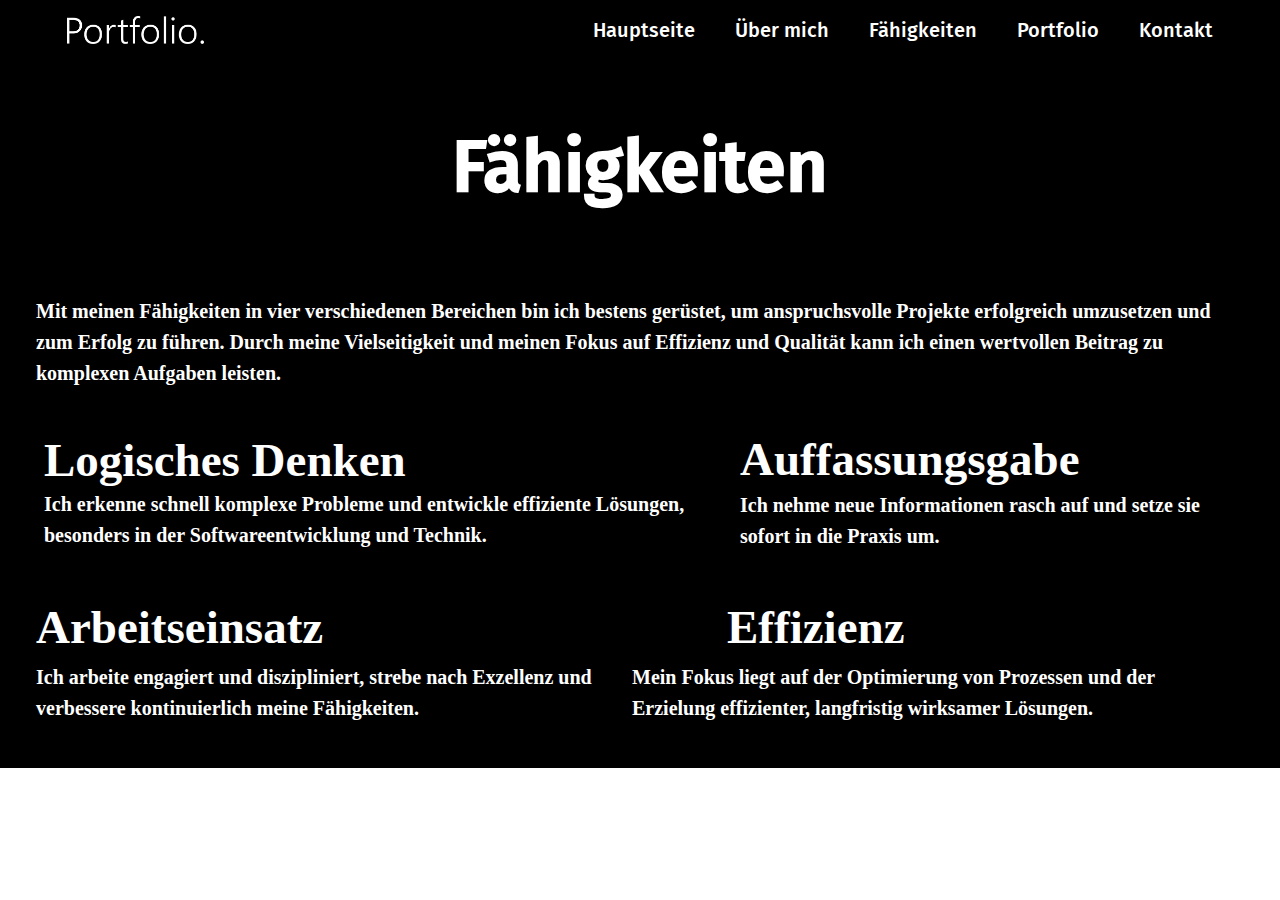
<file: Vijiyarathan_Rithush_Portfolio/Portfolio/Fhigkeiten.html>
<!doctype html>
<html lang="en">
  <head>
    <meta charset="utf-8" />
    <title>Vijiyarathan&#39;s Application</title>
    <meta name="viewport" content="width=device-width, initial-scale=1.0" />
    <meta name="theme-color" content="#000000" />
    <link rel="stylesheet" type="text/css" href="./css/index.css" />
    <link rel="stylesheet" type="text/css" href="./css/font.css" />
    <link rel="stylesheet" type="text/css" href="./css/styles.css" />
    <link rel="stylesheet" type="text/css" href="./css/components.css" />
    <link rel="stylesheet" type="text/css" href="./css/Fhigkeiten.css" />
  </head>
  <body>
    <div class="f-higkeiten">
      <div class="container-xs">
        <header class="headerheaderlog-2">
          <img src="public/images/img_header_logo.png" alt="Headerlogo" class="headerlogo_one-1" />
          <div class="navigation-1">
            <ul class="rowhauptseite">
              <li>
                <a href="Index.html">
                  <p class="ui heading size-textxs">Hauptseite</p>
                </a>
              </li>
              <li>
                <a href="bermich.html">
                  <p class="ui heading size-textxs">Über mich</p>
                </a>
              </li>
              <li>
                <a href="Fhigkeiten.html">
                  <p class="ui heading size-textxs">Fähigkeiten</p>
                </a>
              </li>
              <li>
                <a href="Porjekte.html">
                  <p class="ui heading size-textxs">Portfolio</p>
                </a>
              </li>
              <li>
                <a href="Kontakt.html">
                  <p class="ui heading size-textxs">Kontakt</p>
                </a>
              </li>
            </ul>
          </div>
        </header>
        <div class="row">
          <div class="rowfhigkeiten container-xs">
            <div class="columnfhigkeite">
              <h1 class="vijiyarathan-1 ui heading size-headinglg">Fähigkeiten</h1>
              <div class="column_one">
                <h2 class="description-1 ui heading size-headingxs">
                  Mit meinen Fähigkeiten in vier verschiedenen Bereichen bin ich bestens gerüstet, um anspruchsvolle
                  Projekte erfolgreich umzusetzen und zum Erfolg zu führen. Durch meine Vielseitigkeit und meinen Fokus
                  auf Effizienz und Qualität kann ich einen wertvollen Beitrag zu komplexen Aufgaben leisten.
                </h2>
                <div class="skills">
                  <div class="column">
                    <div class="rowlogisches">
                      <div class="columnlogisches">
                        <h3 class="logisches ui heading size-headingmd">Logisches Denken</h3>
                        <h4 class="description-2 ui heading size-headingxs">
                          Ich erkenne schnell komplexe Probleme und entwickle effiziente Lösungen, besonders in der
                          Softwareentwicklung und Technik.
                        </h4>
                      </div>
                      <div class="columnauffassun">
                        <h5 class="logisches ui heading size-headingmd">Auffassungsgabe</h5>
                        <h6 class="ichnehmeneue ui heading size-headingxs">
                          Ich nehme neue Informationen rasch auf und setze sie sofort in die Praxis um.
                        </h6>
                      </div>
                    </div>
                    <div class="rowarbeitseinsa">
                      <div class="columnarbeitsei">
                        <h1 class="logisches ui heading size-headingmd">Arbeitseinsatz</h1>
                        <h4 class="icharbeite ui heading size-headingxs">
                          Ich arbeite engagiert und diszipliniert, strebe nach Exzellenz und verbessere kontinuierlich
                          meine Fähigkeiten.
                        </h4>
                      </div>
                      <div class="columnarbeitsei">
                        <h1 class="effizienz ui heading size-headingmd">Effizienz</h1>
                        <h4 class="meinfokus ui heading size-headingxs">
                          Mein Fokus liegt auf der Optimierung von Prozessen und der Erzielung effizienter, langfristig
                          wirksamer Lösungen.
                        </h4>
                      </div>
                    </div>
                  </div>
                </div>
              </div>
            </div>
          </div>
        </div>
      </div>
    </div>
  </body>
</html>
</file>
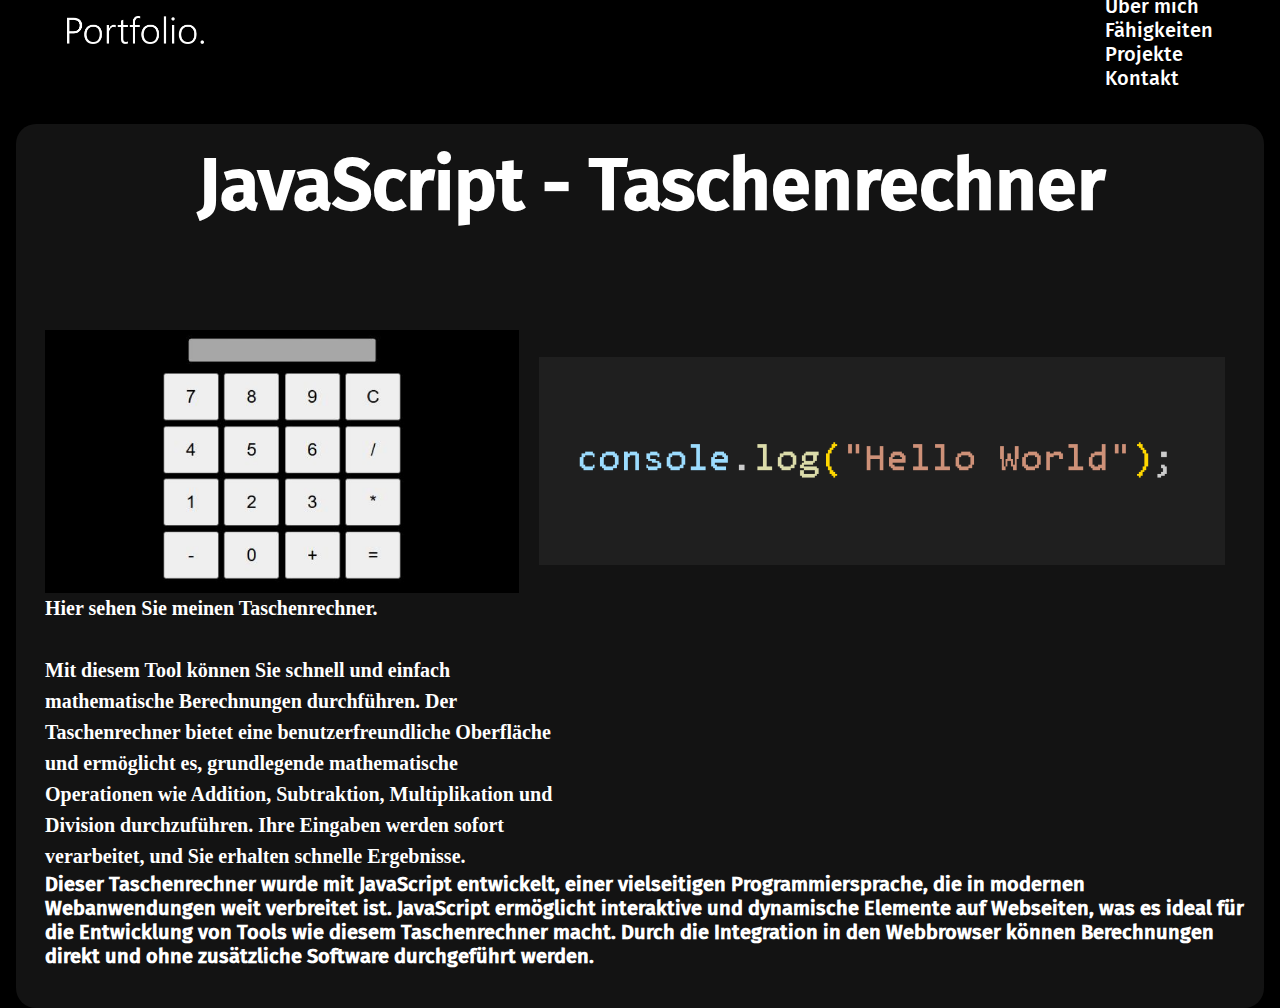
<file: Vijiyarathan_Rithush_Portfolio/Portfolio/JavaScriptTaschenrechner.html>
<!doctype html>
<html lang="en">
  <head>
    <meta charset="utf-8" />
    <title>Vijiyarathan&#39;s Application</title>
    <meta name="viewport" content="width=device-width, initial-scale=1.0" />
    <meta name="theme-color" content="#000000" />
    <link rel="stylesheet" type="text/css" href="./css/index.css" />
    <link rel="stylesheet" type="text/css" href="./css/font.css" />
    <link rel="stylesheet" type="text/css" href="./css/styles.css" />
    <link rel="stylesheet" type="text/css" href="./css/components.css" />
    <link rel="stylesheet" type="text/css" href="./css/JavaScriptTaschenrechner.css" />
  </head>
  <body>
    <div class="java-projektv">
      <div class="rowheaderlogo-1 container-xs">
        <div class="projekte-3">
          <header class="headerheaderlog-2">
            <img src="public/images/img_header_logo.png" alt="Headerlogo" class="headerlogo_one" />
            <div class="navigation-1">
              <ul class="rowhauptseite-4">
                <li>
                  <a href="#">
                    <p class="ui heading size-textxs">Hauptseite</p>
                  </a>
                </li>
                <li>
                  <a href="#">
                    <p class="ui heading size-textxs">Über mich</p>
                  </a>
                </li>
                <li>
                  <a href="#">
                    <p class="ui heading size-textxs">Fähigkeiten</p>
                  </a>
                </li>
                <li>
                  <a href="#">
                    <p class="ui heading size-textxs">Projekte</p>
                  </a>
                </li>
                <li>
                  <a href="#">
                    <p class="ui heading size-textxs">Kontakt</p>
                  </a>
                </li>
              </ul>
            </div>
          </header>
          <div>
            <div class="porjekt-2">
              <div class="columnjavascrip">
                <h1 class="vijiyarathan-1 ui heading size-headinglg">JavaScript - Taschenrechner</h1>
                <div class="columndescripti">
                  <div class="row-3">
                    <div class="image-3">
                      <img src="public/images/img_image_5.png" alt="Imagefive" class="imageone_one" />
                    </div>
                    <div class="image-3">
                      <img src="public/images/img_image.png" alt="Image" class="imagethree_one" />
                    </div>
                  </div>
                  <div class="rowdescription">
                    <h2 class="description-10 ui heading size-headingxs">
                      Hier sehen Sie meinen Taschenrechner.<br /><br />Mit diesem Tool können Sie schnell und einfach
                      mathematische Berechnungen durchführen. Der Taschenrechner bietet eine benutzerfreundliche
                      Oberfläche und ermöglicht es, grundlegende mathematische Operationen wie Addition, Subtraktion,
                      Multiplikation und Division durchzuführen. Ihre Eingaben werden sofort verarbeitet, und Sie
                      erhalten schnelle Ergebnisse.
                    </h2>
                    <h3 class="description-7 ui heading size-headingxs">
                      Dieser Taschenrechner wurde mit JavaScript entwickelt, einer vielseitigen Programmiersprache, die
                      in modernen Webanwendungen weit verbreitet ist. JavaScript ermöglicht interaktive und dynamische
                      Elemente auf Webseiten, was es ideal für die Entwicklung von Tools wie diesem Taschenrechner
                      macht. Durch die Integration in den Webbrowser können Berechnungen direkt und ohne zusätzliche
                      Software durchgeführt werden.
                    </h3>
                  </div>
                </div>
              </div>
            </div>
          </div>
        </div>
      </div>
    </div>
  </body>
</html>
</file>
<file: css/index.css>
body {
    margin: 0;
    padding: 0;
    font-family: Fira Sans;
  }
  * {
    box-sizing: border-box;
    line-height: normal;
    font-family: inherit;
    margin: unset;
  }
  img {
    max-width: 100%;
    height: auto;
  }
  a {
    text-decoration: none;
    color: white;
    display: block;
  }
  ul {
    margin: 0;
    margin-inline: unset !important;
    padding: 0;
    list-style: none;
  }
  [type="text"],
  input:where(:not([type])),
  [type="email"],
  [type="url"],
  [type="password"],
  [type="number"],
  [type="date"],
  [type="datetime-local"],
  [type="month"],
  [type="search"],
  [type="tel"],
  [type="time"],
  [type="week"],
  [multiple],
  textarea,
  select,
  button {
    appearance: none;
    background-color: transparent;
    border-color: unset;
    border-width: 0;
    border-radius: unset;
    padding: unset;
    font-size: unset;
    line-height: unset;
    color: inherit;
  }
  input:focus-visible,
  [multiple]:focus-visible,
  textarea:focus-visible,
  select:focus-visible {
    outline: none;
  }
.headerheaderlog {
  display: flex;
  flex-direction: row;
  align-items: center;
  justify-content: space-between;
  height: 80px; 
  padding: 0 2vw;
  width: 100%;
  box-sizing: border-box;
}
.navigation {
  display: flex;
  flex-direction: row;
  justify-content: center;
  gap: 1.5rem;
  list-style: none;
  margin: 0;
  padding: 0;
}
.navigation li {
  margin: 0;
  padding: 0;
}
@media (max-width: 900px) {
  .headerheaderlog {
    flex-direction: column; 
    align-items: center; 
  }
  .headerlogo_one, .navigation {
    width: 100%; 
    text-align: center;
  }
  .navigation {
    margin-top: 1rem; 
    margin-bottom: 20px; 
  }
}
</file>
<file: css/font.css>
@font-face {
    font-display: swap;
    font-style: normal;
    src: url("../public/fonts/FiraSansMedium.ttf");
    font-family: "Fira Sans";
    font-weight: 500;
  }
</file>
<file: css/styles.css>
:root {
  --black_900: #000000;
  --blue_gray_900_33: #33333333;
  --gray_800: #444444;
  --gray_900: #131313;
  --white_a700: #ffffff;
  --white_a700_7f: #ffffff7f;
  --radius-xs: 20px;
  --space-xs: 8px;
  --space-sm: 16px;
  --space-md: 20px;
  --space-lg: 36px;
  --space-xl: 38px;
  --space-2xl: 58px;
  --space-3xl: 72px;
  --space-4xl: 98px;
}
.hauptseite, .java-projektv, .f-higkeiten, .kontakt, .ber-mich {
  width: 100%;
  display: flex;
  flex-direction: column;
  align-items: center;
  background-color: var(--black_900);
}
.headerheaderlog, .headerheaderlog-1, .headerheaderlog-2, .headerportfolio {
  background: var(--black_900);
  padding: 1rem 4vw;
  margin: 0 0 4rem 0;
  display: flex;
  flex-direction: row;
  justify-content: space-between;
  align-items: center;
  width: 100%;
  box-sizing: border-box;
  text-align: center;
}
.navigation, .navigation-1, .rowhauptseite {
  display: flex;
  flex-direction: row;
  gap: 2.5rem;
  align-items: center;
  list-style: none;
  margin: 0;
  padding: 0;
}
.navigation li, .navigation-1 li, .rowhauptseite li, .rowhauptseite-4 li, .rowhauptseite-3 li {
  margin: 0;
  padding: 0;
  list-style: none;
}
.headerlogo_one, .headerlogo_one-1 {
  height: 28px;
  width: auto;
}
.ui.heading.size-headinglg {
  margin-top: 0;
  margin-bottom: 2rem;
  font-size: 3rem;
  text-align: center;
}
.navigation-1 a {
  position: relative;
  text-decoration: none;
  color: white;
}
.navigation-1 a::after {
  content: '';
  position: absolute;
  width: 0;
  height: 2px;
  bottom: -4px;
  left: 0;
  background-color: white;
  transition: width 0.3s ease;
}
.navigation-1 a:hover::after {
  width: 100%;
}
.navigation-1 a.active::after {
  width: 100%;
}
@media (max-width: 1200px) {
  .headerheaderlog, .headerheaderlog-1, .headerheaderlog-2, .headerportfolio {
    padding-left: 2vw;
    padding-right: 2vw;
    gap: 3vw;
  }
}
@media (max-width: 900px) {
  .headerheaderlog, .headerheaderlog-1, .headerheaderlog-2, .headerportfolio {
    flex-direction: column;
    padding: 1rem 2vw;
    margin-bottom: 3rem;
    text-align: center;
    align-items: center;
  }
  .headerlogo_one, .headerlogo_one-1 {
    margin-bottom: 1rem;
  }
  .navigation, .navigation-1, .rowhauptseite {
    flex-direction: row;
    justify-content: center;
    width: 100%;
    gap: 1.5rem;
  }
  .wrapper, .container-xs {
    text-align: center;
    align-items: center;
    justify-content: center;
  }
  .hauptseite, .java-projektv, .f-higkeiten, .kontakt, .ber-mich {
    align-items: center;
    text-align: center;
    justify-content: center;
  }
  h1, h2, h3, p, .description-3, .ui.heading {
    text-align: center;
    width: 100%;
  }
  .columnview, .stackview, .rowvijiyarathan, .columnkontakt, .columnvijiyarat {
    align-items: center;
    justify-content: center;
    text-align: center;
    width: 100%;
  }
  img, video {
    margin: 0 auto;
    display: block;
  }
  .vijiyarathan {
    margin-top: 0.5rem; 
  }
}
@media (max-width: 600px) {
  .headerheaderlog, .headerheaderlog-1, .headerheaderlog-2, .headerportfolio {
    padding: 1rem 0.5rem;
    margin-bottom: 2rem;
    text-align: center;
    align-items: center;
  }
  .navigation, .navigation-1, .rowhauptseite {
    gap: 1rem;
    justify-content: center;
  }
  .wrapper, .container-xs {
    padding: 0 0.5rem;
    text-align: center;
    align-items: center;
  }
  .hauptseite, .java-projektv, .f-higkeiten, .kontakt, .ber-mich {
    align-items: center;
    text-align: center;
    justify-content: center;
  }
  .columnview, .stackview, .rowvijiyarathan, .columnkontakt, .columnvijiyarat {
    align-items: center;
    justify-content: center;
    text-align: center;
    width: 100%;
  }
  h1, h2, h3, p, .description-3, .ui.heading {
    text-align: center;
    width: 100%;
  }
  img, video {
    margin: 0 auto;
    display: block;
  }
  .vijiyarathan {
    margin-top: 0; 
  }
}
.wrapper, .container-xs {
  max-width: 1200px;
  width: 100%;
  margin: 0 auto;
  padding: 0 1rem;
  box-sizing: border-box;
}
img, video {
  max-width: 100%;
  height: auto;
  display: block;
  object-fit: cover;
}
</file>
<file: css/components.css>
.ui.text.size-texts {
    font-size: 56px;
    font-weight: 400;
    @media only screen and (max-width: 1440px) {
      font-size: 47px;
    }
    @media only screen and (max-width: 1050px) {
      font-size: 48px;
    }
    @media only screen and (max-width: 550px) {
      font-size: 42px;
    }
  }
  .ui.text {
    color: var(--white_a700);
    font-family: Segoe UI;
  }
  .ui.heading.size-textxs {
    font-size: 24px;
    font-weight: 500;
    @media only screen and (max-width: 1440px) {
      font-size: 20px;
    }
    @media only screen and (max-width: 1050px) {
      font-size: 22px;
    }
  }
  .ui.heading.size-headingxs {
    font-size: 24px;
    font-weight: 700;
    @media only screen and (max-width: 1440px) {
      font-size: 20px;
    }
    @media only screen and (max-width: 1050px) {
      font-size: 22px;
    }
  }
  .ui.heading.size-headings {
    font-size: 32px;
    font-weight: 700;
    @media only screen and (max-width: 1440px) {
      font-size: 27px;
    }
    @media only screen and (max-width: 1050px) {
      font-size: 30px;
    }
    @media only screen and (max-width: 550px) {
      font-size: 28px;
    }
  }
  .ui.heading.size-headingmd {
    font-size: 56px;
    font-weight: 700;
    @media only screen and (max-width: 1440px) {
      font-size: 47px;
    }
    @media only screen and (max-width: 1050px) {
      font-size: 48px;
    }
    @media only screen and (max-width: 550px) {
      font-size: 42px;
    }
  }
  .ui.heading.size-headinglg {
    font-size: 72px;
    font-weight: 700;
    @media only screen and (max-width: 1440px) {
      font-size: 72px;
    }
    @media only screen and (max-width: 1050px) {
      font-size: 48px;
    }
  }
  .ui.heading {
    color: var(--white_a700);
    font-family: Fira Sans;
  }
  .container-xs {
    max-width: 1836px;
    width: 100%;
    margin-left: auto;
    margin-right: auto;
  }
</file>
<file: css/Hauptseite.css>
.columnheaderlog {
  margin-bottom: 4px;
}
.rowvijiyarathan {
  margin-left: 82px;
  margin-right: 38px;
  display: flex;
  align-items: center;
}
.columnkontakt {
  margin-bottom: 88px;
  gap: 156px;
  align-self: flex-end;
  display: flex;
  flex: 1;
  flex-direction: column;
  align-items: flex-start;
}
.columnvijiyarat {
  align-self: stretch;
  display: flex;
  flex-direction: column;
  align-items: flex-start;
}
.applikationsent {
  color: var(--white_a700_7f) !important;
  margin-top: 14px;
}
.lerndenderappl {
  margin-top: 34px;
  margin-bottom: 350px;
  font-family: Segoe UI !important;
  font-weight: 600 !important;
}
.vijiyarathan {
  height: 930px;
  opacity: 0.55;
  width: 42%;
  object-fit: contain;
  padding-bottom: 250px;
}
@media only screen and (max-width: 1440px) {
  .columnheaderlog {
    padding-left: var(--space-md);
    padding-right: var(--space-md);
  }
  .columnkontakt {
    gap: 117px;
  }
}
@media only screen and (max-width: 1050px) {
  .columnheaderlog {
    padding-left: var(--space-md);
    padding-right: var(--space-md);
  }
  .rowvijiyarathan {
    flex-direction: column;
    margin-left: 0;
    margin-right: 0;
  }
  .columnkontakt {
    align-self: stretch;
    gap: 117px;
  }
  .applikationsent {
    font-size: 36px;
  }
  .vijiyarathan {
    width: 100%;
  }
    .vijiyarathan-1
  {
    padding-top: 80px;
    margin-bottom: 0px !important;
  }
}
@media only screen and (max-width: 700px) {
  .rowvijiyarathan {
    align-items: center;
  }
  .columnkontakt {
    gap: 48px;
    margin-bottom: 32px;
  }
  .lerndenderappl {
    margin-bottom: 80px;
    font-size: 1.1rem;
  }
  .vijiyarathan {
    width: 100%;
    height: auto;
    padding-bottom: 150px;
    max-width: 350px;
  }
  .vijiyarathan-1
  {
    padding-top: 80px;
    margin-bottom: 0px !important;
  }
}
@media only screen and (max-width: 550px) {
  .columnkontakt {
    gap: 78px;
  }
  .applikationsent {
    font-size: 30px;
  }
    .vijiyarathan-1
  {
    padding-top: 80px;
    margin-bottom: 0px !important;
  }
}
</file>
<file: Vijiyarathan_Rithush_Portfolio/Portfolio/css/index.css>
body {
    margin: 0;
    padding: 0;
    font-family: Fira Sans;
  }
  
  * {
    box-sizing: border-box;
    line-height: normal;
    font-family: inherit;
    margin: unset;
  }
  
  img {
    max-width: 100%;
    height: auto;
  }
  
  a {
    text-decoration: none;
    color: white;
    display: block;
  }
  
  ul {
    margin: 0;
    margin-inline: unset !important;
    padding: 0;
    list-style: none;
  }
  
  [type="text"],
  input:where(:not([type])),
  [type="email"],
  [type="url"],
  [type="password"],
  [type="number"],
  [type="date"],
  [type="datetime-local"],
  [type="month"],
  [type="search"],
  [type="tel"],
  [type="time"],
  [type="week"],
  [multiple],
  textarea,
  select,
  button {
    appearance: none;
    background-color: transparent;
    border-color: unset;
    border-width: 0;
    border-radius: unset;
    padding: unset;
    font-size: unset;
    line-height: unset;
    color: inherit;
  }
  input:focus-visible,
  [multiple]:focus-visible,
  textarea:focus-visible,
  select:focus-visible {
    outline: none;
  }
</file>
<file: Vijiyarathan_Rithush_Portfolio/Portfolio/css/font.css>
@font-face {
    font-display: swap;
    font-style: normal;
    src: url("../public/fonts/FiraSansMedium.ttf");
    font-family: "Fira Sans";
    font-weight: 500;
  }
</file>
<file: Vijiyarathan_Rithush_Portfolio/Portfolio/css/styles.css>
:root {
  --black_900: #000000;
  --blue_gray_900_33: #33333333;
  --gray_800: #444444;
  --gray_900: #131313;
  --white_a700: #ffffff;
  --white_a700_7f: #ffffff7f;
  --radius-xs: 20px;
  --space-xs: 8px;
  --space-sm: 16px;
  --space-md: 20px;
  --space-lg: 36px;
  --space-xl: 38px;
  --space-2xl: 58px;
  --space-3xl: 72px;
  --space-4xl: 98px;
}
.hauptseite, .java-projektv, .f-higkeiten, .kontakt, .ber-mich {
  width: 100%;
  display: flex;
  flex-direction: column;
  align-items: center;
  background-color: var(--black_900);
}

.headerheaderlog, .headerheaderlog-1, .headerheaderlog-2, .headerportfolio {
  background: var(--black_900);
  padding: 1rem 4vw;
  margin: 0 0 4rem 0;
  display: flex;
  flex-direction: row;
  justify-content: flex-start;
  align-items: center;
  width: 100%;
  box-sizing: border-box;
  position: relative;
}

.navigation-1 {
  position: absolute;
  right: 4vw;
  display: flex;
  align-items: center;
}

.rowhauptseite {
  display: flex;
  flex-direction: row;
  gap: 2.5rem;
  align-items: center;
  list-style: none;
  margin: 0;
  padding: 0;
}
.navigation li, .navigation-1 li, .rowhauptseite li, .rowhauptseite-4 li, .rowhauptseite-3 li {
  margin: 0;
  padding: 0;
  list-style: none;
}

.headerlogo_one, .headerlogo_one-1 {
  height: 28px;
  width: auto;
}

.ui.heading.size-headinglg {
  margin-top: 0;
  margin-bottom: 2rem;
  font-size: 3rem;
  text-align: center;
}

/* Navigation Styles with underline animation */
.navigation-1 a {
  position: relative;
  text-decoration: none;
  color: white;
}

.navigation-1 a::after {
  content: '';
  position: absolute;
  width: 0;
  height: 2px;
  bottom: -4px;
  left: 0;
  background-color: white;
  transition: width 0.3s ease;
}

.navigation-1 a:hover::after {
  width: 100%;
}

.navigation-1 a.active::after {
  width: 100%;
}

@media (max-width: 1200px) {
  .headerheaderlog, .headerheaderlog-1, .headerheaderlog-2, .headerportfolio {
    padding-left: 2vw;
    padding-right: 2vw;
    gap: 3vw;
  }
}
@media (max-width: 900px) {
  .headerheaderlog, .headerheaderlog-1, .headerheaderlog-2, .headerportfolio {
    flex-direction: column;
    padding: 1rem 2vw;
    margin-bottom: 3rem;
    text-align: center;
    align-items: center;
    position: relative;
  }

  .headerlogo_one, .headerlogo_one-1 {
    margin-bottom: 0.75rem;
  }

  .navigation-1 {
    position: static;
    margin-top: 0.5rem;
    width: 100%;
  }

  .navigation, .navigation-1, .rowhauptseite {
    flex-direction: row;
    justify-content: center;
    width: 100%;
    gap: 1.5rem;
  }

  .wrapper, .container-xs {
    text-align: center;
    align-items: center;
    justify-content: center;
  }

  .hauptseite, .java-projektv, .f-higkeiten, .kontakt, .ber-mich {
    align-items: center;
    text-align: center;
    justify-content: center;
  }

  h1, h2, h3, p, .description-3, .ui.heading {
    text-align: center;
    width: 100%;
  }

  .columnview, .stackview, .rowvijiyarathan, .columnkontakt, .columnvijiyarat {
    align-items: center;
    justify-content: center;
    text-align: center;
    width: 100%;
  }

  img, video {
    margin: 0 auto;
    display: block;
  }

  .vijiyarathan {
    margin-top: 0.5rem; /* Move the image further up */
  }
}

@media (max-width: 600px) {
  .headerheaderlog, .headerheaderlog-1, .headerheaderlog-2, .headerportfolio {
    padding: 1rem 0.5rem;
    margin-bottom: 2rem;
    text-align: center;
    align-items: center;
  }

  .headerlogo_one, .headerlogo_one-1 {
    margin-bottom: 1.5rem;
  }

  .navigation-1 {
    margin-top: 0.5rem;
  }

  .navigation, .navigation-1, .rowhauptseite {
    gap: 1rem;
    justify-content: center;
    flex-wrap: wrap;
  }

  .rowhauptseite li {
    margin: 0.25rem 0;
  }

  .wrapper, .container-xs {
    padding: 0 0.5rem;
    text-align: center;
    align-items: center;
  }

  .hauptseite, .java-projektv, .f-higkeiten, .kontakt, .ber-mich {
    align-items: center;
    text-align: center;
    justify-content: center;
  }

  .columnview, .stackview, .rowvijiyarathan, .columnkontakt, .columnvijiyarat {
    align-items: center;
    justify-content: center;
    text-align: center;
    width: 100%;
  }

  h1, h2, h3, p, .description-3, .ui.heading {
    text-align: center;
    width: 100%;
  }

  img, video {
    margin: 0 auto;
    display: block;
  }

  .vijiyarathan {
    margin-top: 0; /* Remove top margin for smaller screens */
  }
}

.wrapper, .container-xs {
  max-width: 1200px;
  width: 100%;
  margin: 0 auto;
  padding: 0 1rem;
  box-sizing: border-box;
}

img, video {
  max-width: 100%;
  height: auto;
  display: block;
  object-fit: cover;
}
</file>
<file: Vijiyarathan_Rithush_Portfolio/Portfolio/css/components.css>
.ui.text.size-texts {
    font-size: 56px;
    font-weight: 400;
    @media only screen and (max-width: 1440px) {
      font-size: 47px;
    }
  
    @media only screen and (max-width: 1050px) {
      font-size: 48px;
    }
  
    @media only screen and (max-width: 550px) {
      font-size: 42px;
    }
  }
  
  .ui.text {
    color: var(--white_a700);
    font-family: Segoe UI;
  }
  
  .ui.heading.size-textxs {
    font-size: 24px;
    font-weight: 500;
    @media only screen and (max-width: 1440px) {
      font-size: 20px;
    }
  
    @media only screen and (max-width: 1050px) {
      font-size: 22px;
    }
  }
  
  .ui.heading.size-headingxs {
    font-size: 24px;
    font-weight: 700;
    @media only screen and (max-width: 1440px) {
      font-size: 20px;
    }
  
    @media only screen and (max-width: 1050px) {
      font-size: 22px;
    }
  }
  
  .ui.heading.size-headings {
    font-size: 32px;
    font-weight: 700;
    @media only screen and (max-width: 1440px) {
      font-size: 27px;
    }
  
    @media only screen and (max-width: 1050px) {
      font-size: 30px;
    }
  
    @media only screen and (max-width: 550px) {
      font-size: 28px;
    }
  }
  
  .ui.heading.size-headingmd {
    font-size: 56px;
    font-weight: 700;
    @media only screen and (max-width: 1440px) {
      font-size: 47px;
    }
  
    @media only screen and (max-width: 1050px) {
      font-size: 48px;
    }
  
    @media only screen and (max-width: 550px) {
      font-size: 42px;
    }
  }
  
  .ui.heading.size-headinglg {
    font-size: 72px;
    font-weight: 700;
    @media only screen and (max-width: 1440px) {
      font-size: 72px;
    }
  
    @media only screen and (max-width: 1050px) {
      font-size: 48px;
    }
  }
  
  .ui.heading {
    color: var(--white_a700);
    font-family: Fira Sans;
  }
  
  .container-xs {
    max-width: 1836px;
    width: 100%;
    margin-left: auto;
    margin-right: auto;
  }
</file>
<file: Vijiyarathan_Rithush_Portfolio/Portfolio/css/Hauptseite.css>
.columnheaderlog {
    margin-bottom: 4px;
    @media only screen and (max-width: 1440px) {
      padding-left: var(--space-md);
      padding-right: var(--space-md);
    }
  
    @media only screen and (max-width: 1050px) {
      padding-left: var(--space-md);
      padding-right: var(--space-md);
    }
  }
  
  .rowvijiyarathan {
    margin-left: 82px;
    margin-right: 38px;
    display: flex;
    align-items: center;
    @media only screen and (max-width: 1050px) {
      flex-direction: column;
      margin-left: 0px;
      margin-right: 0px;
    }
  }
  
  .columnkontakt {
    margin-bottom: 88px;
    gap: 156px;
    align-self: flex-end;
    display: flex;
    flex: 1;
    flex-direction: column;
    align-items: flex-start;
    @media only screen and (max-width: 1440px) {
      gap: 117px;
    }
  
    @media only screen and (max-width: 1050px) {
      align-self: stretch;
      gap: 117px;
    }
  
    @media only screen and (max-width: 550px) {
      gap: 78px;
    }
  }
  
  .columnvijiyarat {
    align-self: stretch;
    display: flex;
    flex-direction: column;
    align-items: flex-start;
  }
  
  .applikationsent {
    color: var(--white_a700_7f) !important;
    margin-top: 14px;
    @media only screen and (max-width: 1050px) {
      font-size: 36px;
    }
  
    @media only screen and (max-width: 550px) {
      font-size: 30px;
    }
  }
  
  .lerndenderappl {
    margin-top: 34px;
    margin-bottom: 350px;
    font-family: Segoe UI !important;
    font-weight: 600 !important;
  }
  
  .kontakt-span {
    font-size: 72px;
  }
  
  .kontakt-span-1 {
    font-size: 79px;
  }
  
  .vijiyarathan {
    height: 930px;
    opacity: 0.55;
    width: 42%;
    object-fit: contain;
    padding-bottom: 250px;
    @media only screen and (max-width: 1050px) {
      width: 100%;
    }
  }
</file>
<file: css/Fhigkeiten.css>
body {
  background-color: #000 !important;
  min-height: 100vh;
  margin: 0;
  padding: 0;
}
.logisches {
  font-family: Segoe UI !important;
  padding-left: 0;
}
.columnarbeitsei {
  gap: var(--space-xs);
  display: flex;
  width: 100%;
  flex-direction: column;
  align-items: flex-start;
}
.f-higkeiten {
  padding-bottom: 40px;
  gap: 134px;
  background-color: #000 !important;
  display: flex;
  width: 100%;
  flex-direction: column;
  align-items: center;
}
.row {
  margin-bottom: 4px;
  align-self: stretch;
  display: flex;
  justify-content: center;
}
.rowfhigkeiten {
  padding-left: 56px;
  padding-right: 56px;
  display: flex;
  justify-content: center;
}
.columnfhigkeite {
  gap: 54px;
  display: flex;
  width: 68%;
  flex-direction: column;
  align-items: center;
}
.column_one {
  align-self: stretch;
  display: flex;
  flex-direction: column;
  align-items: center;
}
.description-1 {
  font-family: Segoe UI !important;
  width: 96%;
  line-height: 31px;
  margin-bottom: 125px;
}
.skills {
  margin-top: -82px;
  position: relative;
  align-self: stretch;
}
.column {
  gap: 48px;
  display: flex;
  flex-direction: column;
}
.rowlogisches {
  margin-left: 8px;
  display: flex;
  align-items: flex-start;
}
.columnlogisches {
  gap: 2px;
  align-self: center;
  display: flex;
  flex: 1;
  flex-direction: column;
  align-items: flex-start;
}
.description-2 {
  font-family: Segoe UI !important;
  width: 76%;
  line-height: 31px;
}
.columnauffassun {
  gap: 4px;
  display: flex;
  width: 42%;
  flex-direction: column;
  align-items: flex-start;
}
.ichnehmeneue {
  font-family: Segoe UI !important;
  width: 100%;
  line-height: 31px;
}
.rowarbeitseinsa {
  margin-right: 16px;
  display: flex;
}
.icharbeite {
  font-family: Segoe UI !important;
  width: 86%;
  line-height: 31px;
}
.effizienz {
  margin-left: 95px;
  font-family: Segoe UI !important;
}
.meinfokus {
  font-family: Segoe UI !important;
  align-self: flex-end;
  width: 86%;
  line-height: 31px;
  padding-left: 29px;
}
@media only screen and (max-width: 1440px) {
  .columnfhigkeite,
  .description-1,
  .description-2,
  .icharbeite {
    width: 100%;
  }
  .meinfokus {
    width: 100%;
    padding-left: 0;
  }
  .rowfhigkeiten {
    padding-left: var(--space-md);
    padding-right: var(--space-md);
  }
}
@media only screen and (max-width: 1050px) {
  .f-higkeiten {
    gap: 100px;
  }
  .columnfhigkeite {
    width: 100%;
  }
  .columnlogisches {
    align-self: stretch;
  }
  .rowlogisches,
  .rowarbeitseinsa {
    flex-direction: column;
    margin-left: 0;
    margin-right: 0;
  }
  .columnauffassun {
    width: 100%;
  }
  .logisches,
  .effizienz {
    font-size: 36px;
    margin-left: 0;
  }
}
@media only screen and (max-width: 700px) {
  .f-higkeiten {
    gap: 32px;
    padding-bottom: 16px;
  }
  .columnfhigkeite {
    gap: 18px;
  }
  .description-1 {
    margin-bottom: 32px;
    font-size: 1rem;
    line-height: 1.5;
  }
  .skills {
    margin-top: 0;
  }
  .rowlogisches,
  .rowarbeitseinsa {
    gap: 12px;
  }
  .effizienz {
    margin-left: 0;
    font-size: 1.2rem;
  }
  .rowfhigkeiten {
    padding-left: 0;
    padding-right: 0;
  }
}
@media only screen and (max-width: 550px) {
  .f-higkeiten {
    gap: 67px;
    padding-top: var(--space-sm);
    padding-bottom: var(--space-sm);
  }
  .columnfhigkeite {
    gap: 27px;
  }
  .logisches,
  .effizienz {
    font-size: 30px;
  }
}
</file>
<file: css/JavaScriptTaschenrechner.css>
.porjekt-2 {
  background-color: var(--gray_900);
  display: flex;
  flex-direction: column;
  align-items: center;
  padding: 18px;
  border-radius: var(--radius-xs);
}
.js-code {
  margin-left: 178px;
}
.columnjavascrip {
  margin-bottom: 22px;
  margin-left: 22px;
  gap: 70px;
  display: flex;
  width: 96%;
  flex-direction: column;
  align-items: center;
}
.row-3 {
  margin-right: 32px;
  display: flex;
  justify-content: space-between;
  align-items: center;
  gap: var(--space-md);
}
.description-10 {
  font-family: Segoe UI !important;
  width: 42%;
  line-height: 31px;
}
.headerheaderlog-2 {
  display: flex;
  flex-direction: row;
  align-items: center;
  justify-content: space-between;
  height: 80px; 
  padding: 20px 2vw 0 2vw; 
  width: 100%;
  box-sizing: border-box;
}
.navigation-1 {
  display: flex;
  flex-direction: row;
  justify-content: flex-end;
  gap: 1.5rem;
  list-style: none;
  margin: 0;
  padding: 0;
}
.navigation-1 li {
  margin: 0;
  padding: 0;
}
@media (max-width: 900px) {
  .headerheaderlog-2 {
    flex-direction: column; 
    align-items: center; 
    justify-content: center; 
  }
  .headerlogo_one-1 {
    margin-bottom: 20px; 
  }
  .navigation-1 {
    width: 100%;
    text-align: center;
    margin-bottom: 25px; 
  }
}
@media only screen and (max-width: 1440px) {
  .columnjavascrip {
    width: 100%;
    gap: 70px;
  }
  .description-10 {
    width: 42%;
  }
}
@media only screen and (max-width: 1050px) {
  .columnjavascrip {
    width: 100%;
    gap: 52px;
    margin-left: 0px;
  }
  .row-3 {
    flex-direction: column;
    margin-right: 0px;
  }
  .description-10 {
    width: 100%;
  }
}
@media only screen and (max-width: 700px) {
  .js-code {
    margin-left: 0;
    width: 100%;
    max-width: 95vw;
    display: block;
    object-fit: contain;
  }
  .columnjavascrip {
    margin-left: 0;
    gap: 24px;
  }
  .description-10 {
    width: 100%;
    font-size: 1rem;
    line-height: 1.5;
  }
}
</file>
<file: css/ProjektDetail.css>
.projekt-content {
  background: #181818;
  border-radius: 20px;
  padding: 40px 40px 60px 40px;
  max-width: 100%;
  margin: 0 auto;
  margin-bottom: 35px;
}
.projekt-content > h1 {
  text-align: center;
  margin-bottom: 48px;
  font-size: 3.5rem;
  font-weight: 700;
  color: #fff;
  font-family: Fira Sans, Segoe UI, Arial, sans-serif;
}
.projekt-bilder-row {
  display: flex;
  gap: 48px;
  align-items: stretch;
  justify-content: flex-start;
  flex-wrap: wrap;
  margin-bottom: 32px;
  align-items: stretch;
}
.projekt-bilder-row > div {
  flex: 1;
  min-width: 320px;
  max-width: 420px;
  display: flex;
  flex-direction: column;
  gap: 24px;
  justify-content: stretch;
}
.projekt-bilder-row img {
  border-radius: 12px;
  width: 100%;
  background: #222;
  display: block;
  box-shadow: 0 2px 16px #0008;
}
.projekt-bilder-row > div img,
.projekt-bilder-row > div video,
.projekt-bilder-row > div .J-Code,
.projekt-bilder-row > div .js-code {
  width: 100%;
  display: block;
  object-fit: cover;
}
.projekt-text-row {
  display: flex;
  gap: 48px;
  margin-top: 0;
  flex-wrap: wrap;
}
.projekt-text-row > div {
  flex: unset;
  display: inline-block;
  vertical-align: top;
  min-width: 320px;
  max-width: 600px;
  margin-bottom: 0;
}
.projekt-text-row h2,
.projekt-text-row h3 {
  color: #fff;
  font-weight: 700;
  font-size: 1.15rem;
  font-family: Fira Sans, Segoe UI, Arial, sans-serif;
  margin-top: 0;
  margin-bottom: 0;
  line-height: 1.6;
}
@media (max-width: 1050px) {
  .projekt-bilder-row,
  .projekt-text-row {
    flex-direction: column;
    gap: 32px;
  }
  .projekt-bilder-row > div,
  .projekt-text-row > div {
    max-width: 100%;
    min-width: 0;
    display: block;
  }
  .projekt-content {
    padding: 24px 8px 32px 8px;
  }
  .projekt-content > h1 {
    font-size: 2.2rem;
  }
  .projekt-bilder-row img,
  .projekt-bilder-row > div img,
  .projekt-bilder-row > div video,
  .projekt-bilder-row > div .J-Code,
  .projekt-bilder-row > div .js-code {
    max-width: 420px;
    width: 100%;
    margin-left: auto;
    margin-right: auto;    object-fit: contain;
    height: auto;
    max-height: 300px;
  }
  .projekt-text-row > div {
    max-width: 700px;
    margin-left: auto;
    margin-right: auto;
  }
}
@media (max-width: 700px) {
  .projekt-content {
    padding: 12px 2px 20px 2px;
  }
  .projekt-content > h1 {
    font-size: 1.5rem;
    margin-bottom: 24px;
  }
  .projekt-bilder-row,
  .projekt-text-row {
    gap: 16px;
  }
  .projekt-bilder-row > div,
  .projekt-text-row > div {
    min-width: 0;
    max-width: 100%;
    padding: 0;
  }
  .projekt-bilder-row img {
    border-radius: 8px;
    box-shadow: 0 1px 6px #0005;
    max-width: 95vw;
    width: 100%;
    margin-left: auto;
    margin-right: auto;    object-fit: contain;
    height: auto;
    max-height: 220px;
  }
  .projekt-bilder-row > div img,
  .projekt-bilder-row > div video,
  .projekt-bilder-row > div .J-Code,
  .projekt-bilder-row > div .js-code {
    width: 100%;
    max-width: 95vw;
    display: block;    object-fit: contain;
    margin-left: auto;
    margin-right: auto;
    height: auto;
    max-height: 220px;
  }
  .projekt-text-row h2,
  .projekt-text-row h3 {
    font-size: 1rem;
  }
  .projekt-text-row > div {
    max-width: 100vw;
    padding: 0 2vw;
  }
}
.projekt-bilder-row > div:last-child {
  justify-content: center;
  align-items: flex-start;
  display: flex;
}
.projekt-bilder-row > div:last-child img,
.projekt-bilder-row > div:last-child video,
.projekt-bilder-row > div:last-child .J-Code,
.projekt-bilder-row > div:last-child .js-code {
  margin-top: auto;
  margin-bottom: auto;
}
      .headerheaderlog-2 {
      display: flex;
      align-items: center;
      justify-content: space-between;
      }
      .navigation-1 {
      flex: 1;
      }
      .rowhauptseite-4 {
      display: flex;
      gap: 24px;
      list-style: none;
      padding: 0;
      margin: 0;
      align-items: center;
      }
      .rowhauptseite-4 li {
      display: flex;
      align-items: center;
      }
      img.PHPimg{
  margin-left: 178px;
}
</file>
<file: css/Kontakt.css>
body, html {
  background: #000 !important;
}
.headerheaderlog-2 {
  background-color: var(--black_900);
  padding: 1rem 4vw;
  margin: 0;
  width: 100%;
  box-sizing: border-box;
  display: flex;
  flex-direction: row;
  justify-content: space-between;
  align-items: center;
}
.navigation-1, .rowhauptseite {
  display: flex;
  flex-direction: row;
  gap: 2.5rem;
  align-items: center;
  margin: 0;
  padding: 0;
}
.headerlogo_one-1 {
  height: 32px;
  width: 92px;
  object-fit: contain;
  margin: 0;
}
.kontakt {
  width: 100%;
  padding: 86px 0;
  background-color: var(--black_900);
  display: flex;
  justify-content: center;
}
.kontakt-section {
  width: 100%;
  padding: 80px 20px;
  color: #fff;
  background-color: #000 !important;
}
.kontakt-container {
  max-width: 1200px;
  margin: 0 auto;
  display: flex;
  flex-direction: column;
  align-items: center;
}
.kontakt-title {
  text-align: center;
  font-size: 3rem;
  font-weight: 700;
  margin-bottom: 40px;
}
.kontakt-form {
  display: grid;
  grid-template-columns: 1fr 1fr;
  gap: 32px 40px;
  width: 100%;
  max-width: 600px;
  margin-bottom: 60px;
  justify-items: center;
}
.kontakt-field {
  width: 100%;
  display: flex;
  flex-direction: column;
}
.kontakt-label {
  display: block;
  font-weight: 700;
  margin-bottom: 8px;
  font-size: 1.1rem;
}
.kontakt-input {
  width: 100%;
  padding: 14px 16px;
  background: #222 !important;
  border: none;
  border-radius: 16px;
  color: #fff;
  font-size: 1.1rem;
  font-weight: 500;
}
.kontakt-input::placeholder {
  color: #888;
  opacity: 1;
}
.kontakt-button {
  grid-column: 1 / -1;
  width: 100%;
  padding: 16px 0;
  margin-top: 0;
  background: #333 !important;
  color: #fff;
  font-weight: 700;
  font-size: 1.1rem;
  text-align: center;
  border: none;
  border-radius: 16px;
  cursor: pointer;
  transition: background-color 0.2s;
  letter-spacing: 0.5px;
}
.kontakt-button:hover {
  background: #444 !important;
}
.kontakt-social {
  display: flex;
  justify-content: space-around;
  align-items: center;
  width: 100%;
  max-width: 700px;
  margin: 80px auto 0;
  gap: 0;
}
.kontakt-social-link {
  font-size: 36px;
  color: #fff;
  transition: color 0.2s;
  display: flex;
  align-items: center;
  justify-content: center;
  width: 60px;
  height: 60px;
  border-radius: 50%;
}
.kontakt-social-link:hover {
  color: #888;
}
.kontakt-social-link img {
  width: 36px;
  height: 36px;
  display: block;
}
@media (max-width: 1440px) {
  .kontakt {
    padding: 32px 0;
  }
  .kontakt-2 {
    font-size: 48px;
  }
}
@media (max-width: 1050px) {
  .headerportfolio,
  .rowkontakt {
    flex-direction: column;
    width: 100%;
  }
  .kontakt {
    padding: var(--space-md) 0;
  }
}
@media (max-width: 900px) {
  .headerheaderlog-2 {
    flex-direction: column;
    padding: 1rem 2vw;
  }
  .headerlogo_one-1 {
    margin-bottom: 1rem;
  }
  .navigation-1 {
    width: 100%;
    margin-bottom: 20px; 
  }
  .rowhauptseite {
    justify-content: center;
    width: 100%;
    gap: 1.5rem;
  }
}
@media (max-width: 700px) {
  .kontakt-section {
    padding: 32px 4px;
  }
  .kontakt-title {
    font-size: 2rem;
    margin-bottom: 24px;
  }
  .kontakt-form {
    grid-template-columns: 1fr;
    gap: 16px;
    max-width: 100%;
    padding: 0 2px;
  }
  .kontakt-button {
    font-size: 1rem;
    padding: 12px 0;
  }
  .kontakt-social {
    flex-wrap: wrap;
    gap: 12px;
    margin-top: 24px;
    max-width: 100%;
  }
  .kontakt-social-link {
    width: 44px;
    height: 44px;
  }
  .kontakt-social-link img {
    width: 28px;
    height: 28px;
  }
}
@media (max-width: 600px) {
  .rowhauptseite {
    gap: 1rem;
  }
}
@media (max-width: 550px) {
  .kontakt {
    padding: var(--space-sm) 0;
  }
  .socials {
    flex-direction: column;
  }
  .twitter_one,
  .vector_one {
    width: 100%;
    margin-left: 0;
  }
}
</file>
<file: css/JavaProjektverwaltungsprogramm.css>
.row-1 {
  margin-right: 12px;
  display: flex;
  justify-content: space-between;
  gap: var(--space-md);
}
.J-Code {
  margin-left: 178px;
  width: 100%;
  height: auto;
  object-fit: contain;
}
@media only screen and (max-width: 1050px) {
  .row-1 {
    flex-direction: column;
    margin-right: 0;
  }
}
@media only screen and (max-width: 700px) {
  .J-Code {
    margin-left: 0;
    width: 100%;
    max-width: 95vw;
    display: block;
    object-fit: contain;
  }
}
.headerheaderlog-2 {
  display: flex;
  flex-direction: row;
  align-items: center;
  justify-content: space-between;
  height: 80px; 
  padding: 0 2vw;
  width: 100%;
  box-sizing: border-box;
}
.navigation-1 {
  display: flex;
  flex-direction: row;
  justify-content: flex-end;
  gap: 1.5rem;
  list-style: none;
  margin: 0;
  padding: 0;
}
.navigation-1 li {
  margin: 0;
  padding: 0;
}
@media (max-width: 900px) {
  .headerheaderlog-2 {
    flex-direction: column; 
    align-items: center; 
    justify-content: center; 
    padding-top: 20px; 
  }
  .headerlogo_one-1 {
    margin-bottom: 20px; 
  }
  .navigation-1 {
    width: 100%;
    text-align: center;
    margin-bottom: 25px; 
  }
}
</file>
<file: css/Projekte.css>
.columnview {
  background-color: #181818 !important;
  padding: 36px 20px;
  gap: var(--space-md);
  display: flex;
  min-height: 670px;
  height: 670px;
  max-height: 670px;
  flex-direction: column;
  align-items: flex-start;
  border-radius: 24px;
  box-shadow: 0 4px 24px rgba(0,0,0,0.35);
  margin: 0 32px 28px;
  transition: transform 0.15s, box-shadow 0.15s;
  border: none;
  position: relative;
  width: 1100px;
  max-width: 1100px;
  min-width: 450px;
}
.columnview:hover {
  transform: translateY(-6px) scale(1.03);
  box-shadow: 0 8px 32px rgba(0,0,0,0.45);
}
.stackview {
  width: 100%;
  height: 220px;
  margin: 0 0 18px;
  align-self: stretch;
  position: relative;
  align-content: center;
  display: flex;
  justify-content: center;
  align-items: center;
  background: none;
}
.image {
  width: 100%;
  height: 100%;
  object-fit: cover;
  border-radius: 16px;
  background: none;
  box-shadow: 0 2px 16px #0008;
  margin: 0 auto;
  display: block;
  border: none;
  padding: 0;
}
.javaprojektv {
  font-family: Segoe UI, Arial, sans-serif !important;
  margin: 24px 0 12px;
  font-size: 2rem;
  font-weight: 700;
  color: #fff;
  line-height: 1.1;
  text-align: left;
  background: none;
  z-index: 2;
  position: relative;
}
.javaprojektv.ui.heading.size-headings {
  display: block;
  color: #fff !important;
  font-size: 2rem !important;
  font-weight: 700 !important;
  margin: 24px 0 12px !important;
  line-height: 1.1 !important;
  text-align: left !important;
  background: none !important;
}
.description-3 {
  font-family: Segoe UI, Arial, sans-serif !important;
  width: 100%;
  line-height: 1.5;
  color: #fff;
  font-size: 1.25rem;
  margin: 0 0 24px;
  word-break: break-word;
  text-align: left;
}
.projekte-2 {
  display: flex;
  flex-direction: row;
  justify-content: center;
  align-items: flex-start;
  gap: 20px;
  flex-wrap: nowrap;
  margin-top: 32px;
  align-self: stretch;
  width: 100%;
  max-width: 1600px;
  padding: 0 32px;
  box-sizing: border-box;
}
@media only screen and (max-width: 1400px) {
  .projekte-2 {
    gap: 10px;
    max-width: 100vw;
    padding: 0 12px;
  }
  .columnview {
    width: 90vw;
    max-width: 600px;
    min-width: 260px;
  }
}
@media only screen and (max-width: 900px) {
  .projekte-2 {
    flex-direction: column;
    align-items: center;
    gap: 24px;
    width: 100vw;
    max-width: 100vw;
    padding: 0;
    margin: 0;
    background: transparent;
  }
  .columnview {
    width: 94vw !important;
    max-width: 480px !important;
    min-width: 220px !important;
    margin: 0 auto 24px;
    padding: 24px 4vw 32px;
    border-radius: 20px !important;
  }
  .image {
    max-width: 100%;
    border-radius: 20px !important;
  }
  .javaprojektv.ui.heading.size-headings {
    font-size: 2.2rem !important;
    margin: 24px 0 16px !important;
    text-align: center !important;
    width: 100%;
    color: #fff !important;
    font-family: Fira Sans, Segoe UI, Arial, sans-serif !important;
  }
  .description-3 {
    font-size: 1.15rem;
    margin: 0 0 24px;
    width: 100%;
    text-align: center !important;
    color: #fff;
    font-family: Fira Sans, Segoe UI, Arial, sans-serif !important;
  }
}
@media only screen and (max-width: 700px) {
  .columnview {
    width: 98vw !important;
    max-width: 99vw !important;
    min-width: 0 !important;
    padding: 12px 1vw 20px;
    border-radius: 14px !important;
  }
  .image {
    max-width: 100%;
    border-radius: 14px !important;
  }
}
</file>
<file: css/bermich.css>
.ber-mich {
  padding-bottom: var(--space-xl);
  background-color: var(--black_900);
  width: 100%;
  display: flex;
  justify-content: center;
}
.rowheaderlogo {
  margin-bottom: 340px;
  display: flex;
  justify-content: center;
}
.bermich {
  width: 100%;
  display: flex;
  flex-direction: column;
  align-items: center;
}
.bermich-1 {
  margin-top: 150px;
  font-family: Segoe UI !important;
}
.description {
  margin-top: 84px;
  font-family: Segoe UI !important;
  font-weight: 600 !important;
  width: 70%;
  line-height: 31px;
}
@media only screen and (max-width: 1440px) {
  .rowheaderlogo {
    padding-left: var(--space-md);
    padding-right: var(--space-md);
  }
  .bermich-1 {
    font-size: 48px;
  }
  .description {
    width: 100%;
  }
}
@media only screen and (max-width: 1050px) {
  .rowheaderlogo {
    padding-left: var(--space-md);
    padding-right: var(--space-md);
  }
  .description {
    width: 100%;
  }
}
@media only screen and (max-width: 700px) {
  .bermich-1 {
    margin-top: 40px;
    font-size: 2rem !important;
  }
  .description {
    margin-top: 32px;
    width: 100%;
    font-size: 1rem;
    line-height: 1.5;
  }
}
@media only screen and (max-width: 550px) {
  .ber-mich {
    padding-top: var(--space-sm);
    padding-bottom: var(--space-sm);
  }
}
</file>
<file: Vijiyarathan_Rithush_Portfolio/Portfolio/css/bermich.css>
.ber-mich {
    padding-bottom: var(--space-xl);
    background-color: var(--black_900);
    width: 100%;
    display: flex;
    justify-content: center;
    @media only screen and (max-width: 550px) {
      padding-top: var(--space-sm);
      padding-bottom: var(--space-sm);
    }
  }
  
  .rowheaderlogo {
    margin-bottom: 340px;
    display: flex;
    justify-content: center;
    @media only screen and (max-width: 1440px) {
      padding-left: var(--space-md);
      padding-right: var(--space-md);
    }
  
    @media only screen and (max-width: 1050px) {
      padding-left: var(--space-md);
      padding-right: var(--space-md);
    }
  }
  
  .bermich {
    width: 100%;
    display: flex;
    flex-direction: column;
    align-items: center;
  }


  .bermich-1 {
    margin-top: 150px;
    font-family: Segoe UI !important;
    @media only screen and (max-width: 1440px) {
      font-size: 48px;
    }
  }
  
  .description {
    margin-top: 84px;
    font-family: Segoe UI !important;
    font-weight: 600 !important;
    width: 70%;
    line-height: 31px;
    @media only screen and (max-width: 1440px) {
      width: 100%;
    }
  
    @media only screen and (max-width: 1050px) {
      width: 100%;
    }
  }
</file>
<file: Vijiyarathan_Rithush_Portfolio/Portfolio/css/Fhigkeiten.css>
/* Optimiertes CSS für die Fähigkeiten Seite */

.logisches {
  font-family: Segoe UI !important;
  padding-left: 0;
}

.columnarbeitsei {
  gap: var(--space-xs);
  display: flex;
  width: 100%;
  flex-direction: column;
  align-items: flex-start;
}

.f-higkeiten {
  padding-bottom: 40px;
  gap: 134px;
  background-color: var(--black_900);
  display: flex;
  width: 100%;
  flex-direction: column;
  align-items: center;
}

.row {
  margin-bottom: 4px;
  align-self: stretch;
  display: flex;
  justify-content: center;
}

.rowfhigkeiten {
  padding-left: 56px;
  padding-right: 56px;
  display: flex;
  justify-content: center;
}

.columnfhigkeite {
  gap: 54px;
  display: flex;
  width: 68%;
  flex-direction: column;
  align-items: center;
}

.column_one {
  align-self: stretch;
  display: flex;
  flex-direction: column;
  align-items: center;
}

.description-1 {
  font-family: Segoe UI !important;
  width: 96%;
  line-height: 31px;
  margin-bottom: 125px;
}

.skills {
  margin-top: -82px;
  position: relative;
  align-self: stretch;
}

.column {
  gap: 48px;
  display: flex;
  flex-direction: column;
}

.rowlogisches {
  margin-left: 8px;
  display: flex;
  align-items: flex-start;
}

.columnlogisches {
  gap: 2px;
  align-self: center;
  display: flex;
  flex: 1;
  flex-direction: column;
  align-items: flex-start;
}

.description-2 {
  font-family: Segoe UI !important;
  width: 76%;
  line-height: 31px;
}

.columnauffassun {
  gap: 4px;
  display: flex;
  width: 42%;
  flex-direction: column;
  align-items: flex-start;
}

.ichnehmeneue {
  font-family: Segoe UI !important;
  width: 100%;
  line-height: 31px;
}

.rowarbeitseinsa {
  margin-right: 16px;
  display: flex;
}

.icharbeite {
  font-family: Segoe UI !important;
  width: 86%;
  line-height: 31px;
}

.effizienz {
  margin-left: 95px;
  font-family: Segoe UI !important;
}

.meinfokus {
  font-family: Segoe UI !important;
  align-self: flex-end;
  width: 86%;
  line-height: 31px;
  padding-left: 29px;
}

/* Media Queries */
@media only screen and (max-width: 1440px) {
  .columnfhigkeite,
  .description-1,
  .description-2,
  .icharbeite {
    width: 100%;
  }

  .meinfokus {
    width: 100%;
    padding-left: 0;
  }

  .rowfhigkeiten {
    padding-left: var(--space-md);
    padding-right: var(--space-md);
  }
}

@media only screen and (max-width: 1050px) {
  .f-higkeiten {
    gap: 100px;
  }

  .columnfhigkeite {
    width: 100%;
  }

  .columnlogisches {
    align-self: stretch;
  }

  .rowlogisches,
  .rowarbeitseinsa {
    flex-direction: column;
    margin-left: 0;
    margin-right: 0;
  }

  .columnauffassun {
    width: 100%;
  }

  .logisches,
  .effizienz {
    font-size: 36px;
    margin-left: 0;
  }
}

@media only screen and (max-width: 700px) {
  .f-higkeiten {
    gap: 32px;
    padding-bottom: 16px;
  }

  .columnfhigkeite {
    gap: 18px;
  }

  .description-1 {
    margin-bottom: 32px;
    font-size: 1rem;
    line-height: 1.5;
  }

  .skills {
    margin-top: 0;
  }

  .rowlogisches,
  .rowarbeitseinsa {
    gap: 12px;
  }

  .effizienz {
    margin-left: 0;
    font-size: 1.2rem;
  }

  .rowfhigkeiten {
    padding-left: 0;
    padding-right: 0;
  }
}

@media only screen and (max-width: 550px) {
  .f-higkeiten {
    gap: 67px;
    padding-top: var(--space-sm);
    padding-bottom: var(--space-sm);
  }

  .columnfhigkeite {
    gap: 27px;
  }

  .logisches,
  .effizienz {
    font-size: 30px;
  }
}

/* Keine eigenen Styles für .headerheaderlog-2, .headerlogo_one-1, .navigation-1, .rowhauptseite hier, damit das globale Layout aus styles.css greift. */
</file>
<file: Vijiyarathan_Rithush_Portfolio/Portfolio/css/JavaScriptTaschenrechner.css>
/* Optimiertes CSS für JavaScript Taschenrechner */

.porjekt-2 {
  background-color: var(--gray_900);
  display: flex;
  flex-direction: column;
  align-items: center;
  padding: 18px;
  border-radius: var(--radius-xs);
}

.js-code {
  margin-left: 178px;
}

.columnjavascrip {
  margin-bottom: 22px;
  margin-left: 22px;
  gap: 70px;
  display: flex;
  width: 96%;
  flex-direction: column;
  align-items: center;
}

.row-3 {
  margin-right: 32px;
  display: flex;
  justify-content: space-between;
  align-items: center;
  gap: var(--space-md);
}

.description-10 {
  font-family: Segoe UI !important;
  width: 42%;
  line-height: 31px;
}

@media only screen and (max-width: 1440px) {
  .columnjavascrip {
    width: 100%;
    gap: 70px;
  }
  
  .description-10 {
    width: 42%;
  }
}

@media only screen and (max-width: 1050px) {
  .columnjavascrip {
    width: 100%;
    gap: 52px;
    margin-left: 0px;
  }

  .row-3 {
    flex-direction: column;
    margin-right: 0px;
  }

  .description-10 {
    width: 100%;
  }
}

@media only screen and (max-width: 700px) {
  .js-code {
    margin-left: 0;
    width: 100%;
    max-width: 95vw;
    display: block;
    object-fit: contain;
  }

  .columnjavascrip {
    margin-left: 0;
    gap: 24px;
  }

  .description-10 {
    width: 100%;
    font-size: 1rem;
    line-height: 1.5;
  }
}
</file>
